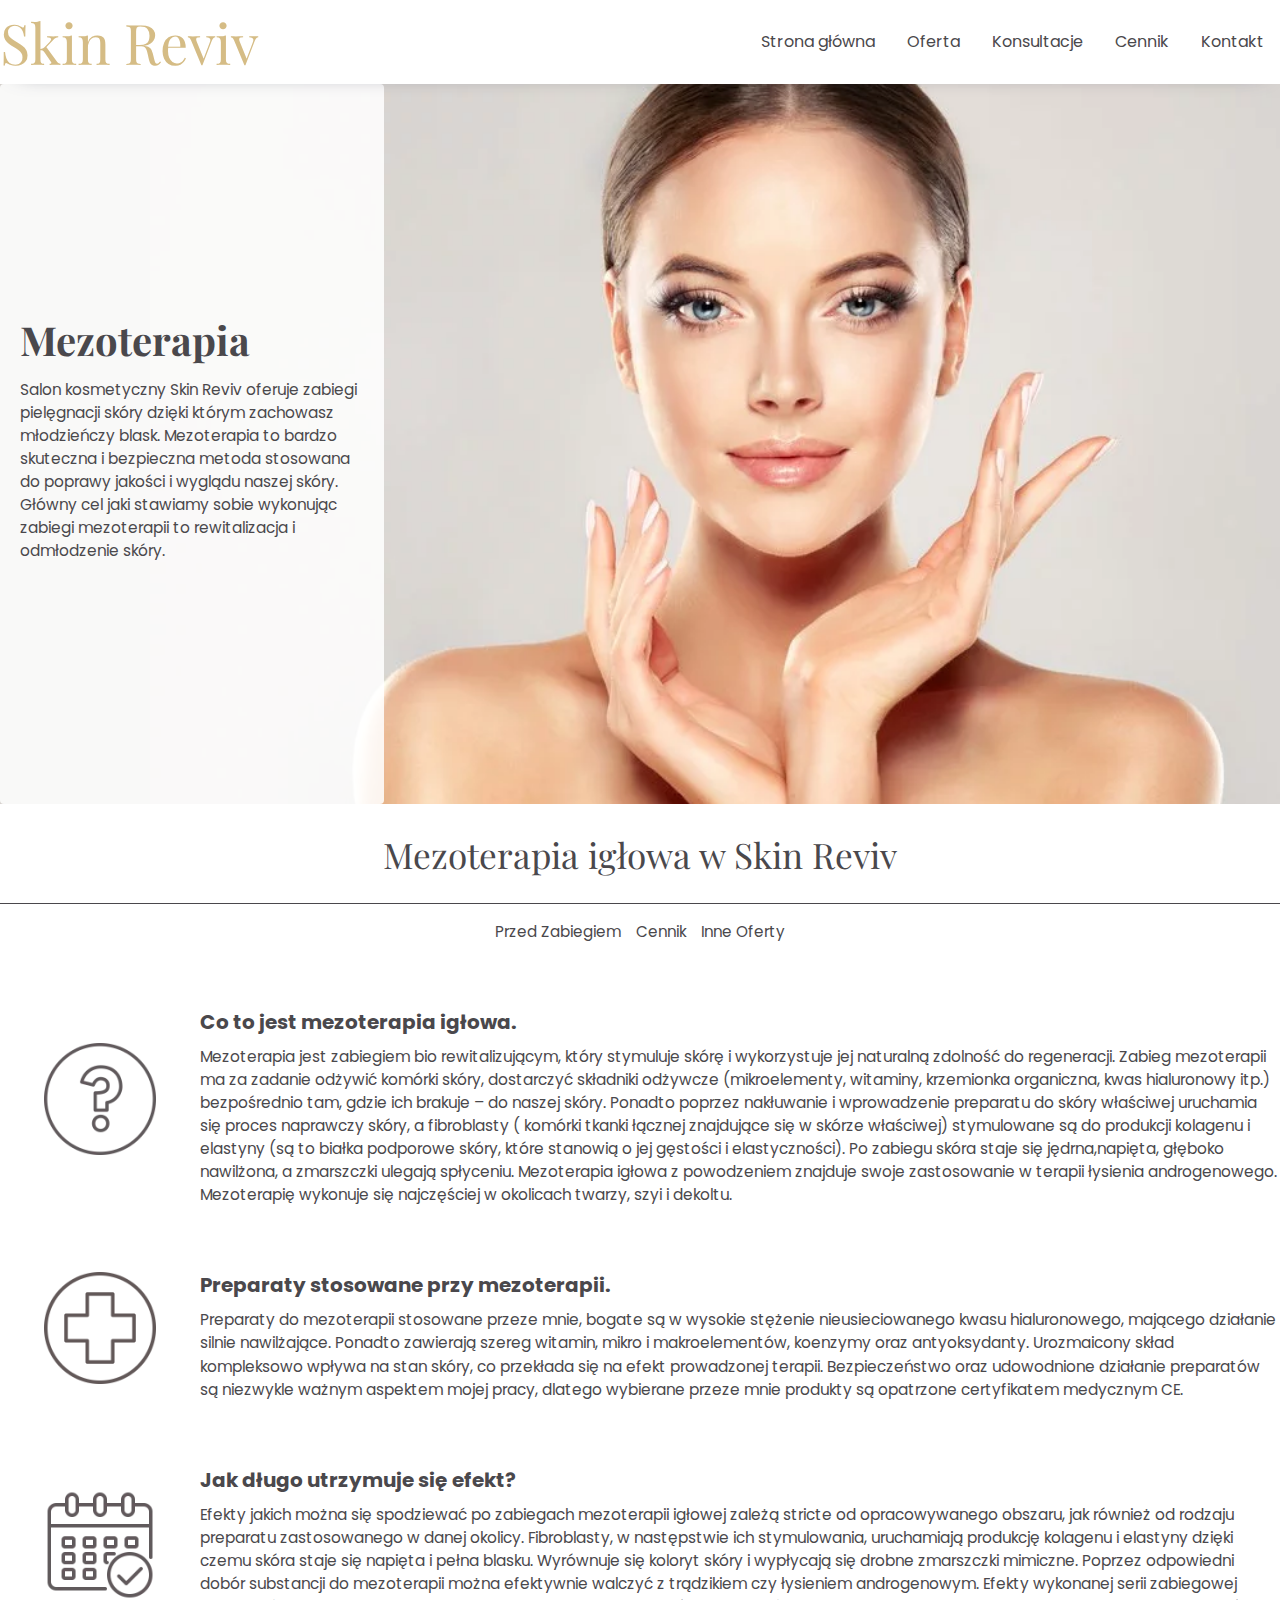
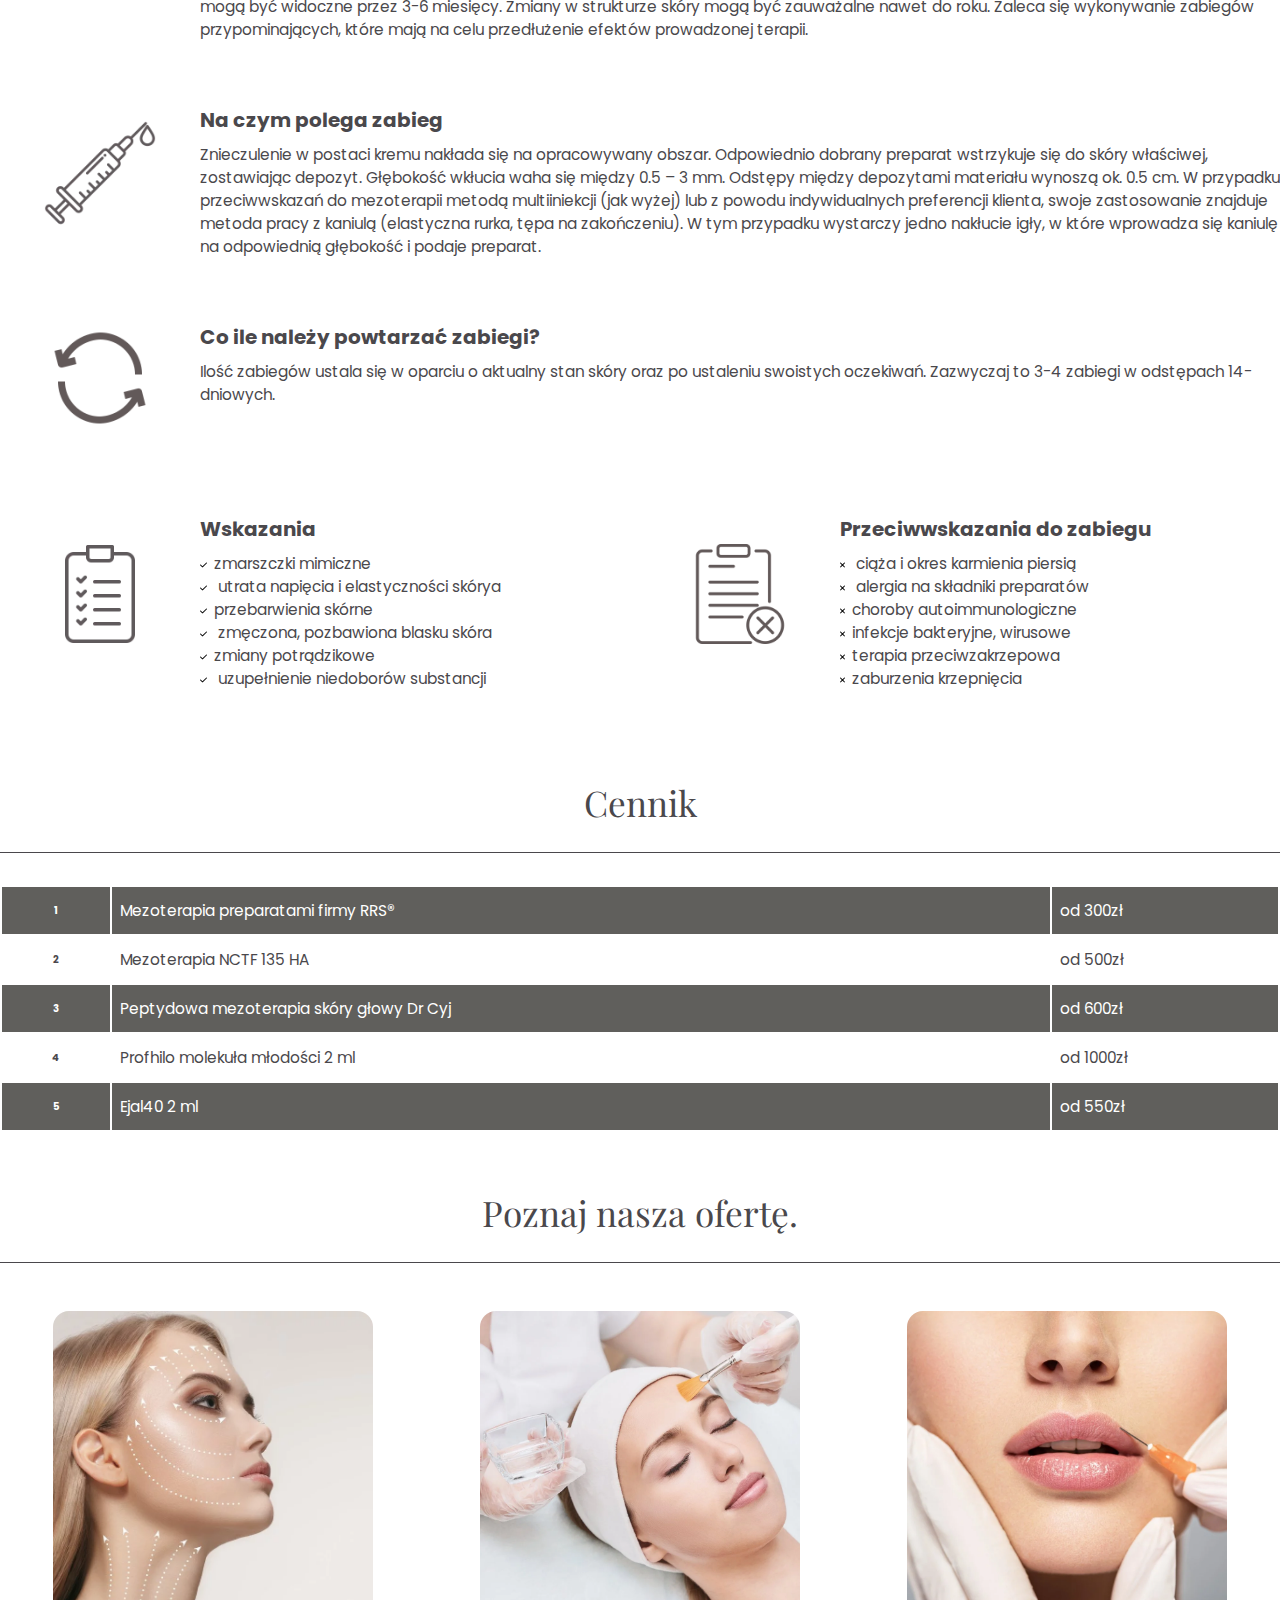
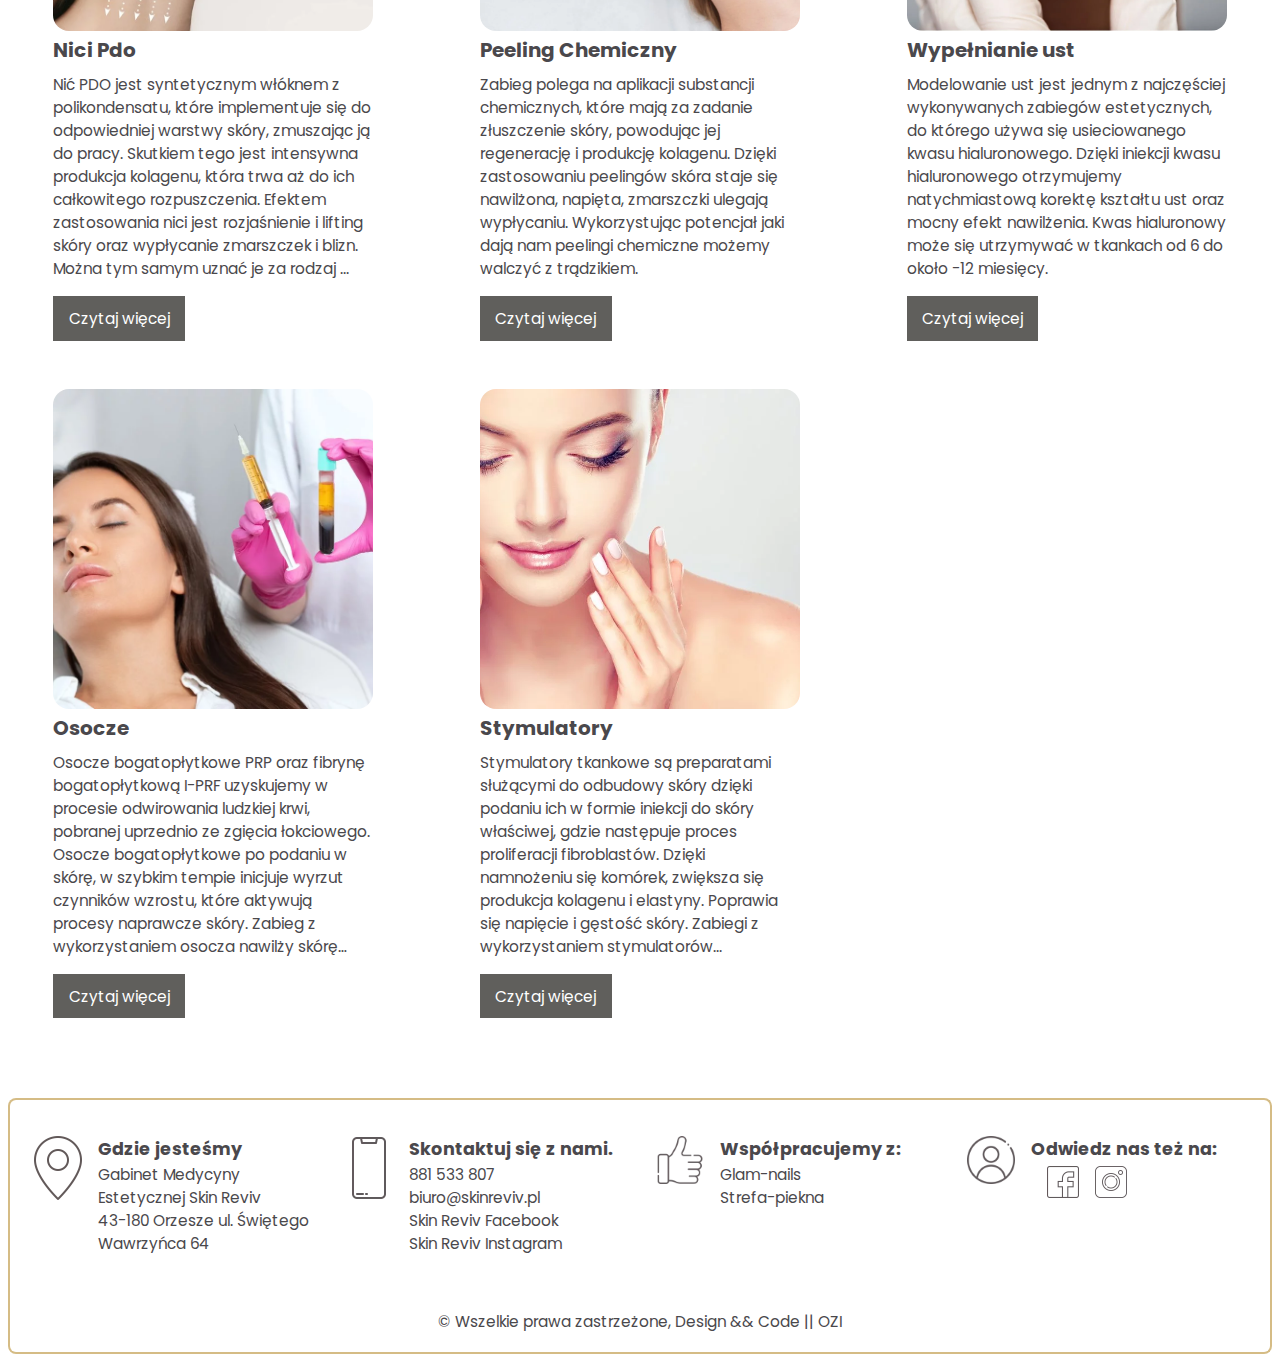
<file: sites/mezoterapia.html>
<!DOCTYPE html>
<html lang="pl">
  <head>
    <meta charset="UTF-8" />
    <meta http-equiv="X-UA-Compatible" content="IE=edge" />
    <meta
      name="keywords"
      content="
      mezoterapia śląsk,
      mezoterapia orzesze,
      mezoterapia katowice,
      mezoterapia mikołów,
      mezoterapia igłowa,
      mezoterapia igłowa katowice,
      mezoterapia igłowa mikołów,
      mezoterapia igłowa Orzesze,
      mezoterapia skóry głowy,
      mezoterapia mikroigłowa,
      mezoterapia igłowa twarzy ,
      mezoterapia igłowa efekty,
      mezoterapia igłowa cena,
      mezoterapia mikroigłowa,      
      mezoterapia ejal 40,
      mezoterapia electri,
      mezoterapia cytocare, 
      mezoterapia i kwasy,
      zabiegi kosmetyczne na twarz odmładzające,
      zabiegi odmładzające na twarz,
      salon kosmetyczny,
      kosmetycze wypełniacze,
      zabiegi rozjaśniające twarz,
      klinika estetyczna,
      kosmetyka twarzy,
      zabiegi oczyszczające twarz,
      kosmetyka estetyczna,
      kosmetolog"
    />
    <meta
      name="description"
      content="Salon kosmetyczny | Zabiegi pielęgnacji skóry | Zachowaj młodzieńczy blask "
    />
    <meta name="robots" content="index, follow" />
    <meta name="viewport" content="width=device-width, initial-scale=1.0" />
    <meta property="og:locale" content="pl_PL" />
    <meta property=”og:url”
    content=”https://skiner-olafziorko.vercel.app/sites/mezoterapia.html” />
    <meta property="og:type" content="website" />
    <meta
      property="og:title"
      content="Salon kosmetyczny | Zabiegi pielęgnacji skóry | Zachowaj młodzieńczy | Mezoterapia | Mezoterapia igłowa"
    />
    <meta
      property="og:description"
      content="Salon kosmetyczny | Zabiegi pielęgnacji skóry | Zachowaj młodzieńczy "
    />

    <!-- poprawic tekst na własny-->

    <link rel="stylesheet" href="../style.css" />
    <link rel="preconnect" href="https://fonts.googleapis.com" />
    <link rel="preconnect" href="https://fonts.gstatic.com" crossorigin />
    <link
      href="https://fonts.googleapis.com/css2?family=Playfair+Display:wght@400;700&family=Poppins:wght@400;600&display=swap"
      rel="stylesheet"
    />
    <title>
      Salon kosmetyczny | Zabiegi pielęgnacji skóry | Zachowaj młodzieńczy blask
    </title>
  </head>
  <body>
    <!--BURGER MENU WRAPPER-->

    <div class="drop__down--menu">
      <div class="colse__btn--wrapper">
        <img
          class="close__btn"
          src="../images/cancel.png"
          alt="ikona zamykanie menu"
        />
        <!--<a href="https://www.flaticon.com/free-icons/close" title="close icons">Close icons created by Good Ware - Flaticon</a>-->
      </div>
      <nav class="drop__navigation">
        <ul class="drop__navigation__list">
          <li class="drop__list--items"><a href="#">Strona&nbsp;główna</a></li>
          <li class="drop__list--items"><a href="#">Oferta</a></li>
          <li class="drop__list--items"><a href="#">Konsultacje</a></li>
          <li class="drop__list--items"><a href="#">Cennik</a></li>
          <li class="drop__list--items"><a href="#">Kontakt</a></li>
        </ul>
      </nav>
    </div>
    <!--MAIN NAVIGATION-->
    <nav class="main__navigation">
      <h2><a class="company--name" href="../index.html">Skin Reviv</a></h2>
      <ul class="navigation__list">
        <li class="list--items"><a href="#">Strona&nbsp;główna</a></li>
        <li class="list--items"><a href="#">Oferta</a></li>
        <li class="list--items"><a href="#">Konsultacje</a></li>
        <li class="list--items"><a href="#">Cennik</a></li>
        <li class="list--items"><a href="#">Kontakt</a></li>
      </ul>
      <img
        class="burger__menu"
        src="../images/hamburger.png"
        alt="ikona rozwijanego menu"
      />
      <!--<a href="https://www.flaticon.com/free-icons/menu" title="menu icons">Menu icons created by firzuals - Flaticon</a>-->
    </nav>
    <!--MAIN PAGE-->
    <div class="page__wrapper">
      <!--PAGE HEADER-->
      <header class="page__header">
        <div class="header__section--one"></div>
        <div class="header__section--two">
          <h2 class="company--offer">Mezoterapia</h2>
          <p class="offer--description">
            Salon kosmetyczny Skin Reviv oferuje zabiegi pielęgnacji skóry
            dzięki którym zachowasz młodzieńczy blask. Mezoterapia to bardzo
            skuteczna i bezpieczna metoda stosowana do poprawy jakości i wyglądu
            naszej skóry. Główny cel jaki stawiamy sobie wykonując zabiegi
            mezoterapii to rewitalizacja i odmłodzenie skóry.
          </p>
        </div>
      </header>
      <!--MAIN CONTENT-->
      <main class="main__content">
        <h1 class="content--title">Mezoterapia igłowa w Skin&nbsp;Reviv</h1>

        <nav class="content__subnav">
          <ul class="subnav__list">
            <li class="subnav__list--items">
              <a href="#wskazania">Przed zabiegiem</a>
            </li>
            <li class="subnav__list--items"><a href="#cennik">Cennik</a></li>
            <li class="subnav__list--items">
              <a href="#oferta">inne oferty</a>
            </li>
          </ul>
        </nav>
        <section class="grid--about">
          <div class="card">
            <div class="card__header">
              <img
                src="../images/ask-round-button.webp"
                class="card--image"
                alt="Ikona znaku zapytania, zapytanie o zabieg mezoterapii"
              />
              <!--<div> Icons made by <a href="https://www.freepik.com" title="Freepik"> Freepik </a> from <a href="https://www.flaticon.com/" title="Flaticon">www.flaticon.com'</a></div>-->
            </div>
            <article class="card__body">
              <h3 class="card--title">Co to jest mezoterapia igłowa.</h3>
              <p class="card--description">
                Mezoterapia jest zabiegiem bio rewitalizującym, który stymuluje
                skórę i wykorzystuje jej naturalną zdolność do regeneracji.
                Zabieg mezoterapii ma za zadanie odżywić komórki skóry,
                dostarczyć składniki odżywcze (mikroelementy, witaminy,
                krzemionka organiczna, kwas hialuronowy itp.) bezpośrednio tam,
                gdzie ich brakuje – do naszej skóry. Ponadto poprzez nakłuwanie
                i wprowadzenie preparatu do skóry właściwej uruchamia się proces
                naprawczy skóry, a fibroblasty ( komórki tkanki łącznej
                znajdujące się w skórze właściwej) stymulowane są do produkcji
                kolagenu i elastyny (są to białka podporowe skóry, które
                stanowią o jej gęstości i elastyczności). Po zabiegu skóra staje
                się jędrna,napięta, głęboko nawilżona, a zmarszczki ulegają
                spłyceniu. Mezoterapia igłowa z powodzeniem znajduje swoje
                zastosowanie w terapii łysienia androgenowego. Mezoterapię
                wykonuje się najczęściej w okolicach twarzy, szyi i dekoltu.
              </p>
            </article>
          </div>
          <div class="card">
            <div class="card__header">
              <img
                src="../images/pharmacy.png"
                class="card--image"
                alt="zdjęcie strzykawki podczas wykonywania zabiegu mezoterapii igłowej skóry głowy"
              />
              <!--<a href="https://www.flaticon.com/free-icons/pharmacy" title="pharmacy icons">Pharmacy icons created by rukanicon - Flaticon</a>-->
            </div>
            <article class="card__body">
              <h3 class="card--title">Preparaty stosowane przy mezoterapii.</h3>
              <p class="card--description">
                Preparaty do mezoterapii stosowane przeze mnie, bogate są w
                wysokie stężenie nieusieciowanego kwasu hialuronowego, mającego
                działanie silnie nawilżające. Ponadto zawierają szereg witamin,
                mikro i makroelementów, koenzymy oraz antyoksydanty. Urozmaicony
                skład kompleksowo wpływa na stan skóry, co przekłada się na
                efekt prowadzonej terapii. Bezpieczeństwo oraz udowodnione
                działanie preparatów są niezwykle ważnym aspektem mojej pracy,
                dlatego wybierane przeze mnie produkty są opatrzone certyfikatem
                medycznym CE.
              </p>
            </article>
          </div>

          <div class="card">
            <div class="card__header">
              <img
                src="../images/calendar.webp"
                class="card--image"
                alt="zdjęcie kalendarza do pytania , jak długo utrzymuje się efekt zabiegu mezoterapii igłowej "
              />
              <!--<a href="https://www.flaticon.com/free-icons/calendar" title="calendar icons">Calendar icons created by srip - Flaticon</a>-->
            </div>
            <article class="card__body">
              <h3 class="card--title">Jak długo utrzymuje się efekt?</h3>
              <p class="card--description">
                Efekty jakich można się spodziewać po zabiegach mezoterapii
                igłowej zależą stricte od opracowywanego obszaru, jak również od
                rodzaju preparatu zastosowanego w danej okolicy. Fibroblasty, w
                następstwie ich stymulowania, uruchamiają produkcję kolagenu i
                elastyny dzięki czemu skóra staje się napięta i pełna blasku.
                Wyrównuje się koloryt skóry i wypłycają się drobne zmarszczki
                mimiczne. Poprzez odpowiedni dobór substancji do mezoterapii
                można efektywnie walczyć z trądzikiem czy łysieniem
                androgenowym. Efekty wykonanej serii zabiegowej mogą być
                widoczne przez 3-6 miesięcy. Zmiany w strukturze skóry mogą być
                zauważalne nawet do roku. Zaleca się wykonywanie zabiegów
                przypominających, które mają na celu przedłużenie efektów
                prowadzonej terapii.
              </p>
            </article>
          </div>
          <div class="card">
            <div class="card__header">
              <img
                src="../images/injection.webp"
                class="card--image"
                alt="zdjęcie kalendarza do pytania , jak długo utrzymuje się efekt zabiegu mezoterapii igłowej "
              />
              <!--<a href="https://www.flaticon.com/free-icons/injection" title="injection icons">Injection icons created by Icongeek26 - Flaticon</a> 
            >-->
            </div>
            <article class="card__body">
              <h3 class="card--title">Na czym polega zabieg</h3>
              <p class="card--description">
                Znieczulenie w postaci kremu nakłada się na opracowywany obszar.
                Odpowiednio dobrany preparat wstrzykuje się do skóry właściwej,
                zostawiając depozyt. Głębokość wkłucia waha się między 0.5 – 3
                mm. Odstępy między depozytami materiału wynoszą ok. 0.5 cm. W
                przypadku przeciwwskazań do mezoterapii metodą multiiniekcji
                (jak wyżej) lub z powodu indywidualnych preferencji klienta,
                swoje zastosowanie znajduje metoda pracy z kaniulą (elastyczna
                rurka, tępa na zakończeniu). W tym przypadku wystarczy jedno
                nakłucie igły, w które wprowadza się kaniulę na odpowiednią
                głębokość i podaje preparat.
              </p>
            </article>
          </div>
          <div class="card">
            <div class="card__header">
              <img
                src="../images/repeating.webp"
                class="card--image"
                alt="Co ile należy powtarzać zabiegi odmładzające"
                aria-hidden="true"
              />
              <!--<a href="https://www.flaticon.com/free-icons/repeat" title="repeat icons">Repeat icons created by Stockes Design - Flaticon</a>-->
            </div>
            <article class="card__body">
              <h3 class="card--title">Co ile należy powtarzać zabiegi?</h3>
              <p class="card--description">
                Ilość zabiegów ustala się w oparciu o aktualny stan skóry oraz
                po ustaleniu swoistych oczekiwań. Zazwyczaj to 3-4 zabiegi w
                odstępach 14-dniowych.
              </p>
            </article>
          </div>
        </section>

        <section class="grid--info" id="wskazania">
          <div class="card">
            <div class="card__header">
              <img
                src="../images/clipboard.webp"
                class="card--image"
                alt="ikona teczki do zapytania o wskazania do zabiegu mezoterapii igłowej skóry głowy"
              />
              <!--
            <a href="https://www.flaticon.com/free-icons/delete" title="delete icons">Delete icons created by Freepik - Flaticon</a>-->
            </div>
            <article class="card__body">
              <h3 class="card--title center">Wskazania</h3>

              <ul class="card__list">
                <li class="card__list--items">zmarszczki mimiczne</li>

                <li class="card__list--items">
                  utrata napięcia i elastyczności skórya
                </li>
                <li class="card__list--items">przebarwienia skórne</li>
                <li class="card__list--items">
                  zmęczona, pozbawiona blasku skóra
                </li>
                <li class="card__list--items">zmiany potrądzikowe</li>
                <li class="card__list--items">
                  uzupełnienie niedoborów substancji
                </li>
              </ul>
            </article>
          </div>

          <div class="card">
            <div class="card__header">
              <img
                src="../images/clipboardX.webp"
                class="card--image clipX"
                alt="ikona teczki do zapytania o przeciwwskazania do zabiegu mezoterapii igłowej skóry głowy"
              />
              <!-- <a href="https://www.flaticon.com/free-icons/delete" title="delete icons">Delete icons created by Freepik - Flaticon</a
              >-->
            </div>
            <article class="card__body">
              <h3 class="card--title center">Przeciwwskazania do zabiegu</h3>

              <ul class="card__list cross">
                <li class="card__list--items">
                  ciąża i okres karmienia piersią
                </li>
                <li class="card__list--items">
                  alergia na składniki preparatów
                </li>
                <li class="card__list--items">choroby autoimmunologiczne</li>
                <li class="card__list--items">infekcje bakteryjne, wirusowe</li>
                <li class="card__list--items">terapia przeciwzakrzepowa</li>
                <li class="card__list--items">zaburzenia krzepnięcia</li>
              </ul>
            </article>
          </div>
        </section>
        <!--PRICE SECTION-->
        <section class="price__section">
          <h3 class="content--title" id="cennik">Cennik</h3>
          <div class="price--wrapper">
            <table class="table">
              <tbody>
                <tr>
                  <th>1</th>
                  <td>Mezoterapia preparatami firmy RRS®</td>
                  <td>od 300zł</td>
                </tr>
                <tr>
                  <th>2</th>
                  <td>Mezoterapia NCTF 135 HA</td>
                  <td>od 500zł</td>
                </tr>
                <tr>
                  <th>3</th>
                  <td>Peptydowa mezoterapia skóry głowy Dr Cyj</td>
                  <td>od 600zł</td>
                </tr>
                <tr>
                  <th>4</th>
                  <td>Profhilo molekuła młodości 2 ml</td>
                  <td>od 1000zł</td>
                </tr>
                <tr>
                  <th>5</th>
                  <td>Ejal40 2 ml</td>
                  <td>od 550zł</td>
                </tr>
              </tbody>
            </table>
          </div>
        </section>
      </main>
      <!--MORE OFFER-->
      <section class="more__offer">
        <h3 class="content--title" id="oferta">Poznaj nasza ofertę.</h3>

        <ul class="offer--wrapper">
          <li>
            <!--PDO SECTION-->
            <div class="offer__card">
              <div class="offer__card__header">
                <img
                  src="../images/pdo.webp"
                  class="offer--image"
                  alt="zdjęcie strzykawki podczas wykonywania zabiegu mezoterapii igłowej skóry głowy"
                />
              </div>
              <article class="offer__card__body">
                <h3 class="card--title">Nici Pdo</h3>
                <p class="card--description">
                  Nić PDO jest syntetycznym włóknem z polikondensatu, które
                  implementuje się do odpowiedniej warstwy skóry, zmuszając ją
                  do pracy. Skutkiem tego jest intensywna produkcja kolagenu,
                  która trwa aż do ich całkowitego rozpuszczenia. Efektem
                  zastosowania nici jest rozjaśnienie i lifting skóry oraz
                  wypłycanie zmarszczek i blizn. Można tym samym uznać je za
                  rodzaj ...
                </p>
                <div class="read__more--wrapper">
                  <a href="pdo.html" class="read__more">Czytaj więcej </a>
                </div>
              </article>
            </div>
          </li>
          <!--PEELING  SECTION-->
          <li>
            <div class="offer__card">
              <div class="offer__card__header">
                <img
                  src="../images/peeling.webp"
                  class="offer--image"
                  alt="zdjęcie strzykawki podczas wykonywania zabiegu mezoterapii igłowej skóry głowy"
                />
              </div>

              <article class="offer__card__body">
                <h3 class="card--title">Peeling Chemiczny</h3>
                <p class="card--description">
                  Zabieg polega na aplikacji substancji chemicznych, które mają
                  za zadanie złuszczenie skóry, powodując jej regenerację i
                  produkcję kolagenu. Dzięki zastosowaniu peelingów skóra staje
                  się nawilżona, napięta, zmarszczki ulegają wypłycaniu.
                  Wykorzystując potencjał jaki dają nam peelingi chemiczne
                  możemy walczyć z trądzikiem.
                </p>
                <div class="read__more--wrapper">
                  <a href="peeling.html" class="read__more">Czytaj więcej </a>
                </div>
              </article>
            </div>
          </li>
          <!--LIPS SECTION-->
          <li>
            <div class="offer__card">
              <div class="offer__card__header">
                <img
                  src="../images/usta.webp"
                  class="offer--image"
                  alt="zdjęcie strzykawki podczas wykonywania zabiegu mezoterapii igłowej skóry głowy"
                />
              </div>

              <article class="offer__card__body">
                <h3 class="card--title">Wypełnianie ust</h3>
                <p class="card--description">
                  Modelowanie ust jest jednym z najczęściej wykonywanych
                  zabiegów estetycznych, do którego używa się usieciowanego
                  kwasu hialuronowego. Dzięki iniekcji kwasu hialuronowego
                  otrzymujemy natychmiastową korektę kształtu ust oraz mocny
                  efekt nawilżenia. Kwas hialuronowy może się utrzymywać w
                  tkankach od 6 do około -12 miesięcy.
                </p>
                <div class="read__more--wrapper">
                  <a href="pdo.html" class="read__more">Czytaj więcej </a>
                </div>
              </article>
            </div>
          </li>
          <!--OSOCZE SECTION-->
          <li>
            <div class="offer__card">
              <div class="offer__card__header">
                <img
                  src="../images/osocze.webp"
                  class="offer--image"
                  alt="zdjęcie strzykawki podczas wykonywania zabiegu mezoterapii igłowej skóry głowy"
                />
              </div>
              <article class="offer__card__body">
                <h3 class="card--title">Osocze</h3>
                <p class="card--description">
                  Osocze bogatopłytkowe PRP oraz fibrynę bogatopłytkową I-PRF
                  uzyskujemy w procesie odwirowania ludzkiej krwi, pobranej
                  uprzednio ze zgięcia łokciowego. Osocze bogatopłytkowe po
                  podaniu w skórę, w szybkim tempie inicjuje wyrzut czynników
                  wzrostu, które aktywują procesy naprawcze skóry. Zabieg z
                  wykorzystaniem osocza nawilży skórę…
                </p>
                <div class="read__more--wrapper">
                  <a href="pdo.html" class="read__more">Czytaj więcej </a>
                </div>
              </article>
            </div>
          </li>
          <!--ACIDS SECTION-->
          <li>
            <div class="offer__card">
              <div class="offer__card__header">
                <img
                  src="../images/kwasy.webp"
                  class="offer--image"
                  alt="zdjęcie strzykawki podczas wykonywania zabiegu mezoterapii igłowej skóry głowy"
                />
              </div>
              <article class="offer__card__body">
                <h3 class="card--title">Stymulatory</h3>
                <p class="card--description">
                  Stymulatory tkankowe są preparatami służącymi do odbudowy
                  skóry dzięki podaniu ich w formie iniekcji do skóry właściwej,
                  gdzie następuje proces proliferacji fibroblastów. Dzięki
                  namnożeniu się komórek, zwiększa się produkcja kolagenu i
                  elastyny. Poprawia się napięcie i gęstość skóry. Zabiegi z
                  wykorzystaniem stymulatorów...
                </p>
                <div class="read__more--wrapper">
                  <a href="pdo.html" class="read__more">Czytaj więcej </a>
                </div>
              </article>
            </div>
          </li>
        </ul>
      </section>

      <footer class="page__footer">
        <!--LOCATION SECTION-->

        <div class="footer__card">
          <div class="footer__image--wrapper">
            <img
              src="../images/pin.webp"
              alt="ikona geolokacji salonu kosmetycznego, medycyny estetycznej Skin Reviv w Orzeszu"
              class="footer__card--image"
            />

            <!--<a href="https://www.flaticon.com/free-icons/location" title="location icons">Location icons created by kmg design - Flaticon</a> -->
          </div>
          <div class="footer__card--body">
            <h4 class="footer--title-section">Gdzie jesteśmy</h4>
            <address class="adress--wrapper">
              <p class="footer--sub-title">
                Gabinet Medycyny Estetycznej Skin&nbsp;Reviv
              </p>

              <p class="footer--details">
                43-180 Orzesze ul. Świętego Wawrzyńca 64
              </p>
            </address>
          </div>
        </div>

        <!--CONTACT SECTION-->
        <div class="footer__card">
          <div class="footer__image--wrapper">
            <img
              src="../images/smartphone.webp"
              alt=" zdjęcie telefonu komorkowego do kontaktu z gabinetem medycyny estetycznej Skin Reviv w Orzeszu"
              class="footer__card--image"
            />
          </div>

          <div class="footer__card--body">
            <h4 class="footer--title-section">Skontaktuj się z nami.</h4>
            <ul class="contact--list">
              <li>
                <a href="tel:+48881533807">881 533 807</a>
              </li>
              <li>
                <a href="mailto:biuro@skinreviv.pl">biuro@skinreviv.pl</a>
              </li>
              <li>
                <a href="https://www.facebook.com/SkinReviv"
                  >Skin Reviv Facebook</a
                >
              </li>
              <li>
                <a href="https://www.instagram.com/explore/tags/skinreviv/"
                  >Skin Reviv Instagram</a
                >
              </li>
            </ul>
          </div>
        </div>

        <!--CO WORKERS-->
        <div class="footer__card">
          <div class="footer__image--wrapper">
            <img
              src="../images/thumb-up.webp"
              alt=" zdjęcie, ikona ręki"
              aria-hidden="true"
              class="footer__card--image hands"
            />
            <!-- <a href="https://www.flaticon.com/free-icons/like" title="like icons">Like icons created by Freepik - Flaticon</a>-->
          </div>
          <div class="footer__card--body">
            <h4 class="footer--title-section">Współpracujemy z:</h4>
            <ul>
              <li><a href="https://kosmetyka-orzesze.pl/">Glam-nails</a></li>
              <li>
                <a href="https://kosmetyka-orzesze.pl/strefa-piekna/"
                  >Strefa-piekna</a
                >
              </li>
            </ul>
          </div>
        </div>

        <!--SOCIAL MEDIA-->
        <div class="footer__card">
          <div class="footer__image--wrapper">
            <img
              src="../images/user.webp"
              alt="zdjęcie użytkownika zachęcające do kontaktu poprzez social media facebook, instagram do gabinetu Skin Reviv w Orzeszu"
              class="footer__card--image hands"
            />
            <!-- <a href="https://www.flaticon.com/free-icons/user" title="user icons">User icons created by Freepik - Flaticon</a>-->
          </div>
          <div class="footer__card--body">
            <h4 class="footer--title-section">Odwiedz nas też na:</h4>
            <div class="social__link--wrapper">
              <a href="https://www.facebook.com/SkinReviv"
                ><img
                  src="../images/facebook.webp "
                  class="social--icon"
                  alt="ikona do profilu Skin Reviv w Orzeszu na facebooku"
              /></a>
              <!--   <a href="https://www.flaticon.com/free-icons/facebook" title="facebook icons">Facebook icons created by Smashicons - Flaticon</a>-->
              <a href="https://www.instagram.com/explore/tags/skinreviv/"
                ><img
                  src="../images/instagram-logo.webp"
                  class="social--icon"
                  alt="ikona do profilu Skin Reviv w Orzeszu na instagramie"
              /></a>
              <!-- <a href="https://www.flaticon.com/free-icons/instagram-logo" title="instagram logo icons">Instagram logo icons created by Freepik - Flaticon</a>-->
            </div>
          </div>
        </div>
      </footer>
      <div class="author">
        <p>&copy; Wszelkie prawa zastrzeżone, Design && Code || OZI</p>
      </div>
    </div>
    <script src="../scripts/main.js" defer></script>
  </body>
</html>
</file>
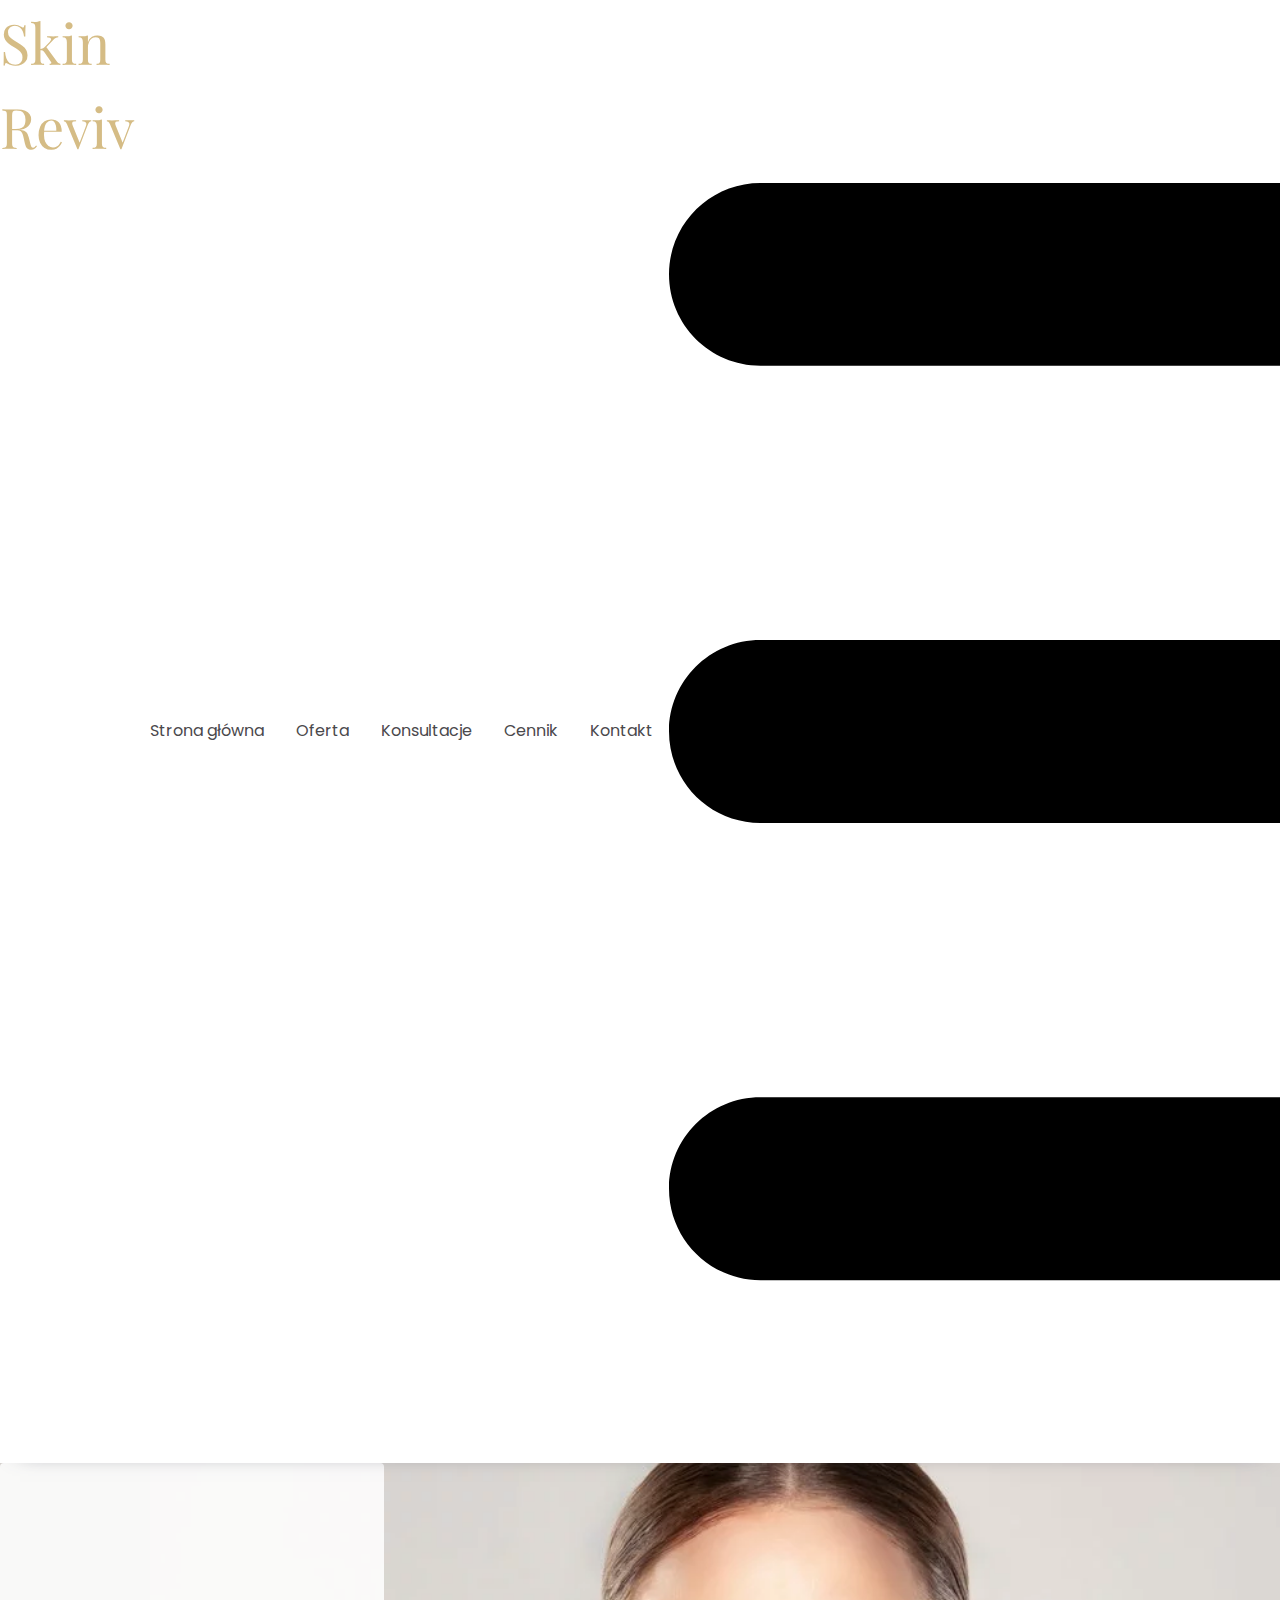
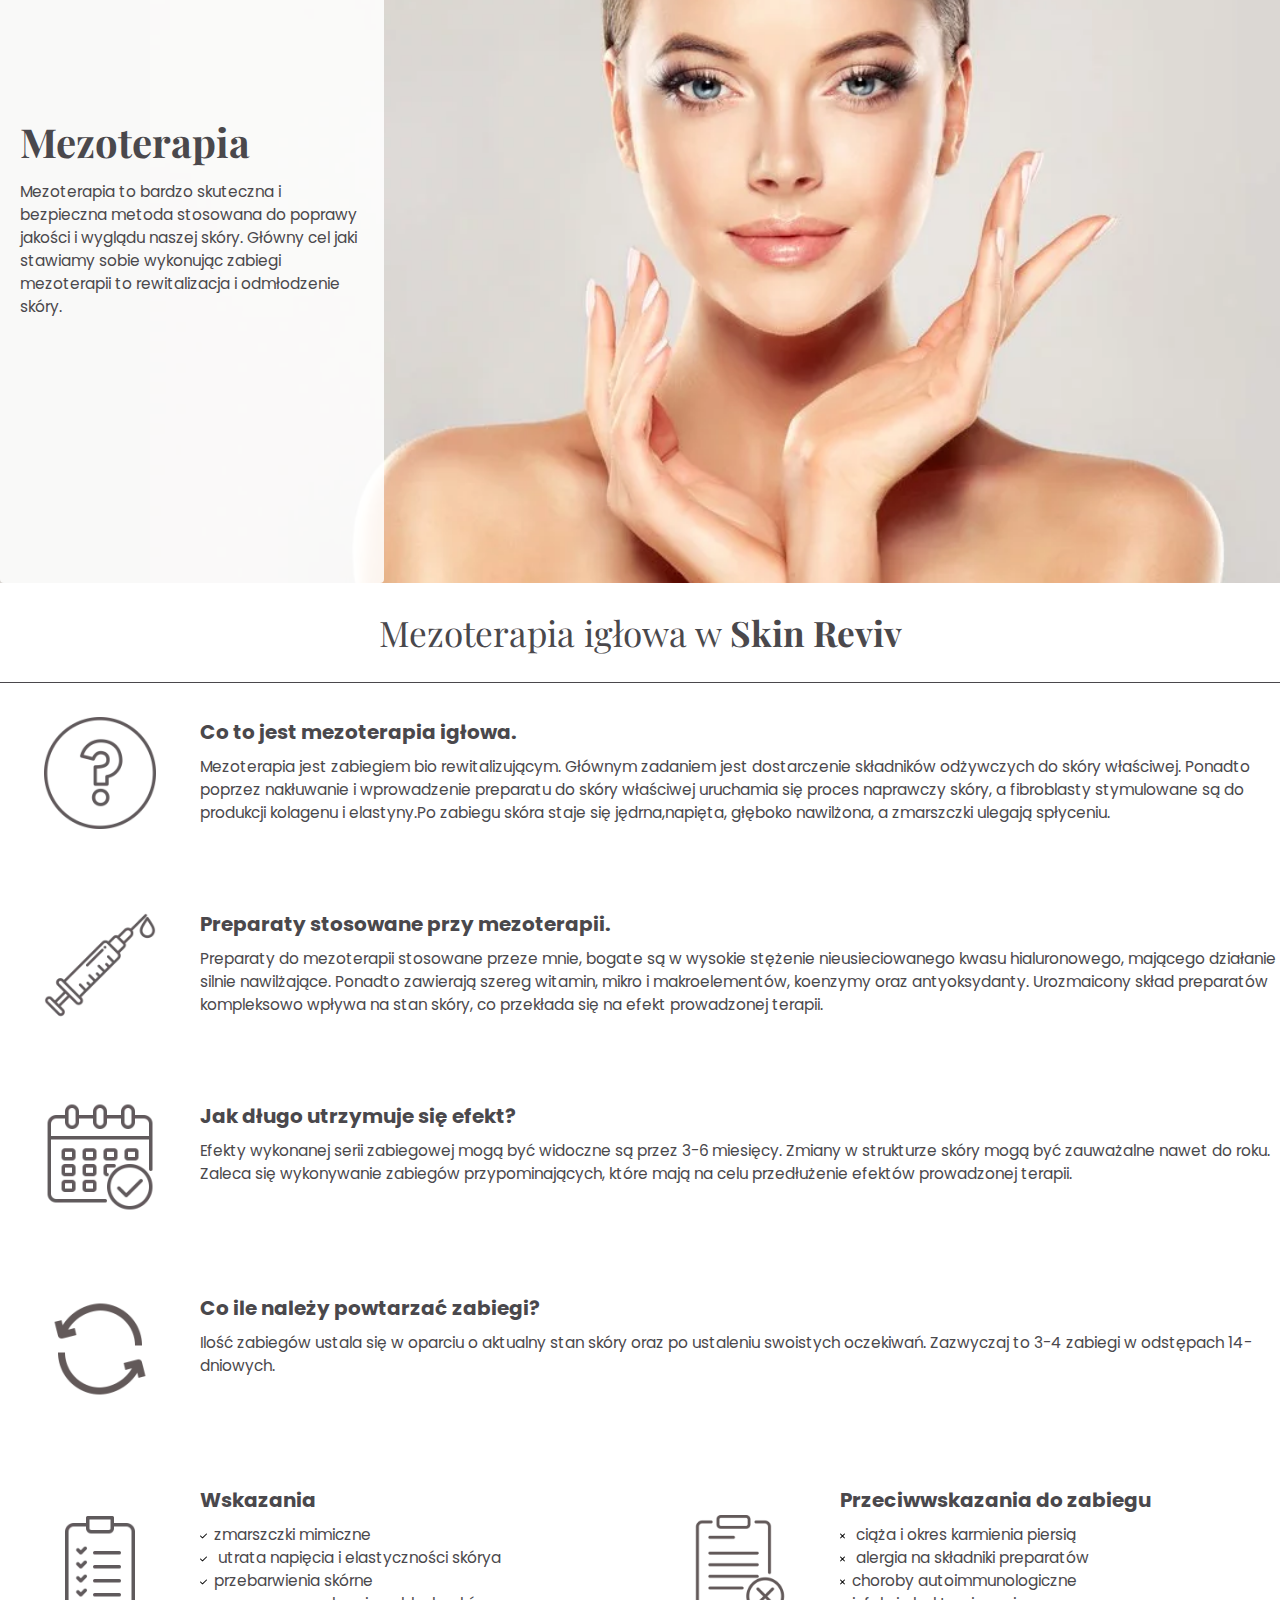
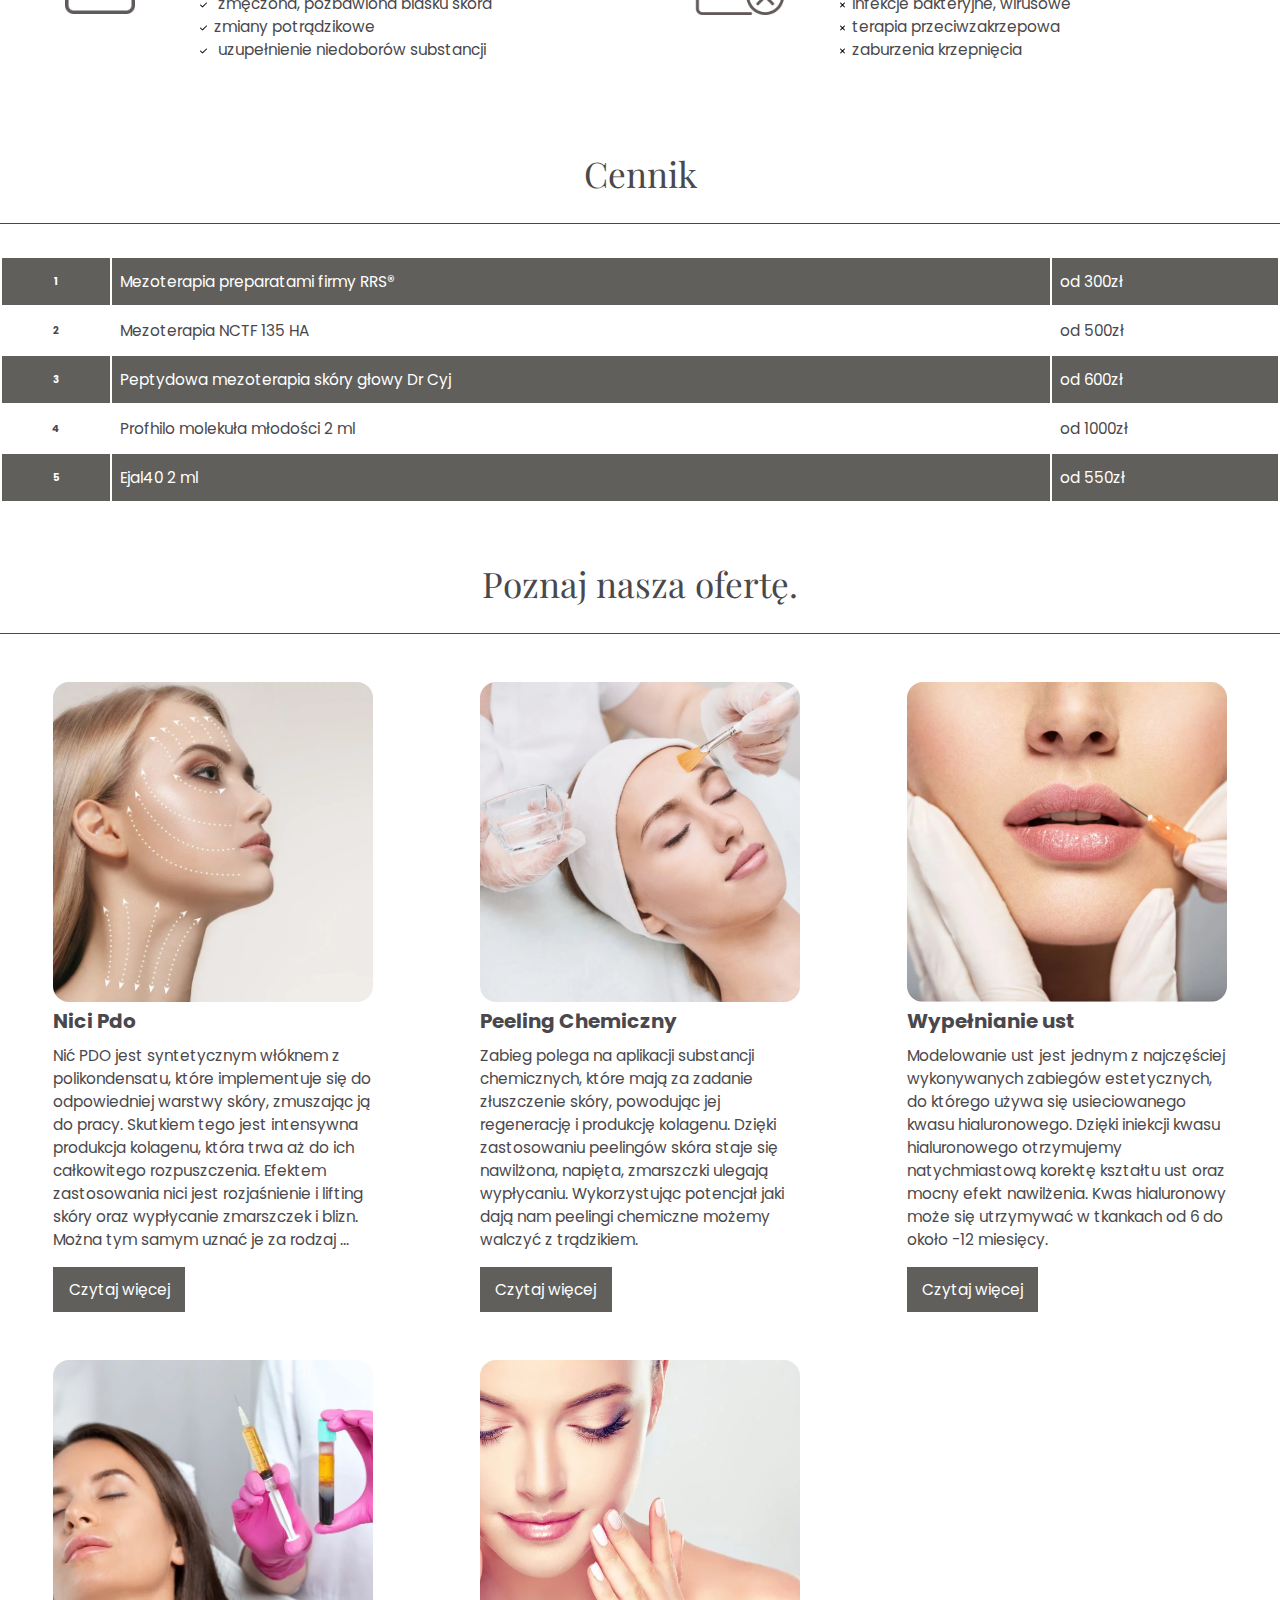
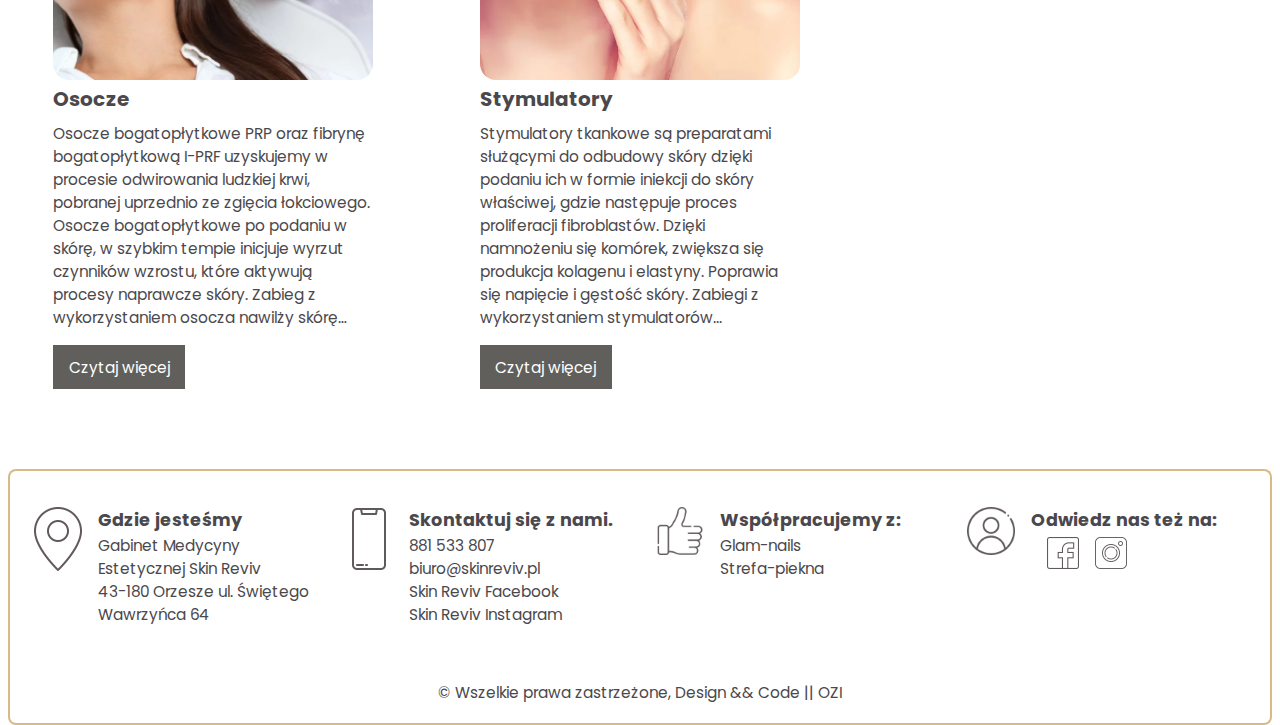
<file: sites/pdo.html>
<!DOCTYPE html>
<html lang="pl">
  <head>
    <meta charset="UTF-8" />
    <meta http-equiv="X-UA-Compatible" content="IE=edge" />
    <meta
      name="keywords"
      content=",mezoterapia śląsk, mezoterapia orzesze,mezoterapia katowice,mezoterapia mikołów,mezoterapia igłowa,mezoterapia skóry głowy,mezoterapia twarzy , mezoterapia igłowa efekty,mezoterapia igłowa cena,mezoterapia mikroigłowa,zabiegi kosmetyczne na twarz odmładzające,zabiegi odmładzające na twarz,mezoterapia ejal 40,mezoterapia electri,mezoterapia cytocare,mezoterapia i kwasy"
    />
    <meta
      name="description"
      content="Mezoterapia igłowa anti aging to metoda leczenia różnych schorzeń skóry. Bezbolesne zabiegi mikroigłowe wykonywane w Klinice Ambroziak w Warszawie."
    />
    <meta name="robots" content="index, follow" />
    <meta name="viewport" content="width=device-width, initial-scale=1.0" />
    <meta property="og:type" content="website" />
    <meta
      property="og:title"
      content="Gabinet Medycyny Estetycznej w Orzeszu Skin Reviv"
    />
    <meta
      property="og:description"
      content="Mezoterapia igłowa anti aging to metoda leczenia różnych schorzeń skóry. Bezbolesne zabiegi mikroigłowe wykonywane w Klinice Ambroziak w Warszawie."
    />
    <!-- poprawic tekst na własny-->
    <meta property=”og:url”
    content=”https://skiner-olafziorko.vercel.app/sites/mezoterapia.html” />
    <link rel="stylesheet" href="../style.css" />
    <link rel="preconnect" href="https://fonts.googleapis.com" />
    <link rel="preconnect" href="https://fonts.gstatic.com" crossorigin />
    <link
      href="https://fonts.googleapis.com/css2?family=Playfair+Display:wght@400;700&family=Poppins:wght@400;600&display=swap"
      rel="stylesheet"
    />
    <title>Mezoterapia Śląsk Gabinet Medycyny Estetycznej</title>
  </head>
  <body>
    <nav class="main__navigation">
      <h2><a class="company--name" href="../index.html">Skin Reviv</a></h2>
      <ul class="navigation__list">
        <li class="list--items"><a href="#">Strona&nbsp;główna</a></li>
        <li class="list--items"><a href="#">Oferta</a></li>
        <li class="list--items"><a href="#">Konsultacje</a></li>
        <li class="list--items"><a href="#">Cennik</a></li>
        <li class="list--items"><a href="#">Kontakt</a></li>
      </ul>
      <img
        class="burger-menu"
        src="../images/bars-solid.svg"
        alt="ikona rozwijanego menu"
      />
    </nav>
    <div class="page__wrapper">
      <header class="page__header">
        <div class="header__section--one"></div>
        <div class="header__section--two">
          <h1 class="company--offer">Mezoterapia</h1>
          <p class="offer--description">
            Mezoterapia to bardzo skuteczna i bezpieczna metoda stosowana do
            poprawy jakości i wyglądu naszej skóry. Główny cel jaki stawiamy
            sobie wykonując zabiegi mezoterapii to rewitalizacja i odmłodzenie
            skóry.
          </p>
        </div>
      </header>
      <!--MAIN CONTENT-->
      <main class="main__content">
        <h2 class="content--title">
          Mezoterapia igłowa w <span class="company--name">Skin Reviv</span>
        </h2>
        <section class="grid--about">
          <div class="card">
            <div class="card__header">
              <img
                src="../images/ask-round-button.webp"
                class="card--image"
                alt="Ikona znaku zapytania, zapytanie o zabieg mezoterapii"
              />
              <!--<div> Icons made by <a href="https://www.freepik.com" title="Freepik"> Freepik </a> from <a href="https://www.flaticon.com/" title="Flaticon">www.flaticon.com'</a></div>-->
            </div>
            <div class="card__body">
              <h3 class="card--title">Co to jest mezoterapia igłowa.</h3>
              <p class="card--description">
                Mezoterapia jest zabiegiem bio rewitalizującym. Głównym zadaniem
                jest dostarczenie składników odżywczych do skóry właściwej.
                Ponadto poprzez nakłuwanie i wprowadzenie preparatu do skóry
                właściwej uruchamia się proces naprawczy skóry, a fibroblasty
                stymulowane są do produkcji kolagenu i elastyny.Po zabiegu skóra
                staje się jędrna,napięta, głęboko nawilżona, a zmarszczki
                ulegają spłyceniu.
              </p>
            </div>
          </div>
          <div class="card">
            <div class="card__header">
              <img
                src="../images/injection.webp"
                class="card--image"
                alt="zdjęcie strzykawki podczas wykonywania zabiegu mezoterapii igłowej skóry głowy"
              />
              <!--<a href="https://www.flaticon.com/free-icons/injection" title="injection icons">Injection icons created by Icongeek26 - Flaticon</a> #625959
            >-->
            </div>
            <div class="card__body">
              <h3 class="card--title">Preparaty stosowane przy mezoterapii.</h3>
              <p class="card--description">
                Preparaty do mezoterapii stosowane przeze mnie, bogate są w
                wysokie stężenie nieusieciowanego kwasu hialuronowego, mającego
                działanie silnie nawilżające. Ponadto zawierają szereg witamin,
                mikro i makroelementów, koenzymy oraz antyoksydanty. Urozmaicony
                skład preparatów kompleksowo wpływa na stan skóry, co przekłada
                się na efekt prowadzonej terapii.
              </p>
            </div>
          </div>

          <div class="card">
            <div class="card__header">
              <img
                src="../images/calendar.webp"
                class="card--image"
                alt="zdjęcie kalendarza do pytania , jak długo utrzymuje się efekt zabiegu mezoterapii igłowej "
              />
              <!--<a href="https://www.flaticon.com/free-icons/calendar" title="calendar icons">Calendar icons created by srip - Flaticon</a>-->
            </div>
            <div class="card__body">
              <h3 class="card--title">Jak długo utrzymuje się efekt?</h3>
              <p class="card--description">
                Efekty wykonanej serii zabiegowej mogą być widoczne są przez 3-6
                miesięcy. Zmiany w strukturze skóry mogą być zauważalne nawet do
                roku. Zaleca się wykonywanie zabiegów przypominających, które
                mają na celu przedłużenie efektów prowadzonej terapii.
              </p>
            </div>
          </div>
          <div class="card">
            <div class="card__header">
              <img
                src="../images/repeating.webp"
                class="card--image"
                alt="Co ile należy powtarzać zabiegi odmładzające"
                aria-hidden="true"
              />
              <!--<a href="https://www.flaticon.com/free-icons/repeat" title="repeat icons">Repeat icons created by Stockes Design - Flaticon</a>-->
            </div>
            <div class="card__body">
              <h3 class="card--title">Co ile należy powtarzać zabiegi?</h3>
              <p class="card--description">
                Ilość zabiegów ustala się w oparciu o aktualny stan skóry oraz
                po ustaleniu swoistych oczekiwań. Zazwyczaj to 3-4 zabiegi w
                odstępach 14-dniowych.
              </p>
            </div>
          </div>
        </section>
        <section class="grid--info">
          <div class="card">
            <div class="card__header">
              <img
                src="../images/clipboard.webp"
                class="card--image"
                alt="ikona teczki do zapytania o wskazania do zabiegu mezoterapii igłowej skóry głowy"
              />
              <!--
            <a href="https://www.flaticon.com/free-icons/delete" title="delete icons">Delete icons created by Freepik - Flaticon</a>-->
            </div>
            <div class="card__body">
              <h3 class="card--title center">Wskazania</h3>

              <ul class="card__list">
                <li class="card__list--items">zmarszczki mimiczne</li>

                <li class="card__list--items">
                  utrata napięcia i elastyczności skórya
                </li>
                <li class="card__list--items">przebarwienia skórne</li>
                <li class="card__list--items">
                  zmęczona, pozbawiona blasku skóra
                </li>
                <li class="card__list--items">zmiany potrądzikowe</li>
                <li class="card__list--items">
                  uzupełnienie niedoborów substancji
                </li>
              </ul>
            </div>
          </div>
          <div class="card">
            <div class="card__header">
              <img
                src="../images/clipboardX.webp"
                class="card--image clipX"
                alt="ikona teczki do zapytania o przeciwwskazania do zabiegu mezoterapii igłowej skóry głowy"
              />
              <!-- <a href="https://www.flaticon.com/free-icons/delete" title="delete icons">Delete icons created by Freepik - Flaticon</a
              >-->
            </div>
            <div class="card__body">
              <h3 class="card--title center">Przeciwwskazania do zabiegu</h3>

              <ul class="card__list cross">
                <li class="card__list--items">
                  ciąża i okres karmienia piersią
                </li>
                <li class="card__list--items">
                  alergia na składniki preparatów
                </li>
                <li class="card__list--items">choroby autoimmunologiczne</li>
                <li class="card__list--items">infekcje bakteryjne, wirusowe</li>
                <li class="card__list--items">terapia przeciwzakrzepowa</li>
                <li class="card__list--items">zaburzenia krzepnięcia</li>
              </ul>
            </div>
          </div>
        </section>
        <section class="price__section">
          <h3 class="content--title">Cennik</h3>
          <div class="price--wrapper">
            <table class="table">
              <tbody>
                <tr>
                  <th>1</th>
                  <td>Mezoterapia preparatami firmy RRS®</td>
                  <td>od 300zł</td>
                </tr>
                <tr>
                  <th>2</th>
                  <td>Mezoterapia NCTF 135 HA</td>
                  <td>od 500zł</td>
                </tr>
                <tr>
                  <th>3</th>
                  <td>Peptydowa mezoterapia skóry głowy Dr Cyj</td>
                  <td>od 600zł</td>
                </tr>
                <tr>
                  <th>4</th>
                  <td>Profhilo molekuła młodości 2 ml</td>
                  <td>od 1000zł</td>
                </tr>
                <tr>
                  <th>5</th>
                  <td>Ejal40 2 ml</td>
                  <td>od 550zł</td>
                </tr>
              </tbody>
            </table>
          </div>
        </section>
      </main>
      <!--MORE OFFER-->
      <section class="more__offer">
        <h3 class="content--title">Poznaj nasza ofertę.</h3>

        <ul class="offer--wrapper">
          <li>
            <!--PDO SECTION-->
            <div class="offer__card">
              <div class="offer__card__header">
                <img
                  src="../images/pdo.webp"
                  class="offer--image"
                  alt="zdjęcie strzykawki podczas wykonywania zabiegu mezoterapii igłowej skóry głowy"
                />
              </div>
              <div class="offer__card__body">
                <h3 class="card--title">Nici Pdo</h3>
                <p class="card--description">
                  Nić PDO jest syntetycznym włóknem z polikondensatu, które
                  implementuje się do odpowiedniej warstwy skóry, zmuszając ją
                  do pracy. Skutkiem tego jest intensywna produkcja kolagenu,
                  która trwa aż do ich całkowitego rozpuszczenia. Efektem
                  zastosowania nici jest rozjaśnienie i lifting skóry oraz
                  wypłycanie zmarszczek i blizn. Można tym samym uznać je za
                  rodzaj ...
                </p>
                <div class="read__more--wrapper">
                  <a href="pdo.html" class="read__more">Czytaj więcej </a>
                </div>
              </div>
            </div>
          </li>
          <!--PEELING  SECTION-->
          <li>
            <div class="offer__card">
              <div class="offer__card__header">
                <img
                  src="../images/peeling.webp"
                  class="offer--image"
                  alt="zdjęcie strzykawki podczas wykonywania zabiegu mezoterapii igłowej skóry głowy"
                />
              </div>

              <div class="offer__card__body">
                <h3 class="card--title">Peeling Chemiczny</h3>
                <p class="card--description">
                  Zabieg polega na aplikacji substancji chemicznych, które mają
                  za zadanie złuszczenie skóry, powodując jej regenerację i
                  produkcję kolagenu. Dzięki zastosowaniu peelingów skóra staje
                  się nawilżona, napięta, zmarszczki ulegają wypłycaniu.
                  Wykorzystując potencjał jaki dają nam peelingi chemiczne
                  możemy walczyć z trądzikiem.
                </p>
                <div class="read__more--wrapper">
                  <a href="pdo.html" class="read__more">Czytaj więcej </a>
                </div>
              </div>
            </div>
          </li>
          <!--LIPS SECTION-->
          <li>
            <div class="offer__card">
              <div class="offer__card__header">
                <img
                  src="../images/usta.webp"
                  class="offer--image"
                  alt="zdjęcie strzykawki podczas wykonywania zabiegu mezoterapii igłowej skóry głowy"
                />
              </div>

              <div class="offer__card__body">
                <h3 class="card--title">Wypełnianie ust</h3>
                <p class="card--description">
                  Modelowanie ust jest jednym z najczęściej wykonywanych
                  zabiegów estetycznych, do którego używa się usieciowanego
                  kwasu hialuronowego. Dzięki iniekcji kwasu hialuronowego
                  otrzymujemy natychmiastową korektę kształtu ust oraz mocny
                  efekt nawilżenia. Kwas hialuronowy może się utrzymywać w
                  tkankach od 6 do około -12 miesięcy.
                </p>
                <div class="read__more--wrapper">
                  <a href="pdo.html" class="read__more">Czytaj więcej </a>
                </div>
              </div>
            </div>
          </li>
          <!--OSOCZE SECTION-->
          <li>
            <div class="offer__card">
              <div class="offer__card__header">
                <img
                  src="../images/osocze.webp"
                  class="offer--image"
                  alt="zdjęcie strzykawki podczas wykonywania zabiegu mezoterapii igłowej skóry głowy"
                />
              </div>
              <div class="offer__card__body">
                <h3 class="card--title">Osocze</h3>
                <p class="card--description">
                  Osocze bogatopłytkowe PRP oraz fibrynę bogatopłytkową I-PRF
                  uzyskujemy w procesie odwirowania ludzkiej krwi, pobranej
                  uprzednio ze zgięcia łokciowego. Osocze bogatopłytkowe po
                  podaniu w skórę, w szybkim tempie inicjuje wyrzut czynników
                  wzrostu, które aktywują procesy naprawcze skóry. Zabieg z
                  wykorzystaniem osocza nawilży skórę…
                </p>
                <div class="read__more--wrapper">
                  <a href="pdo.html" class="read__more">Czytaj więcej </a>
                </div>
              </div>
            </div>
          </li>
          <!--ACIDS SECTION-->
          <li>
            <div class="offer__card">
              <div class="offer__card__header">
                <img
                  src="../images/kwasy.webp"
                  class="offer--image"
                  alt="zdjęcie strzykawki podczas wykonywania zabiegu mezoterapii igłowej skóry głowy"
                />
              </div>
              <div class="offer__card__body">
                <h3 class="card--title">Stymulatory</h3>
                <p class="card--description">
                  Stymulatory tkankowe są preparatami służącymi do odbudowy
                  skóry dzięki podaniu ich w formie iniekcji do skóry właściwej,
                  gdzie następuje proces proliferacji fibroblastów. Dzięki
                  namnożeniu się komórek, zwiększa się produkcja kolagenu i
                  elastyny. Poprawia się napięcie i gęstość skóry. Zabiegi z
                  wykorzystaniem stymulatorów...
                </p>
                <div class="read__more--wrapper">
                  <a href="pdo.html" class="read__more">Czytaj więcej </a>
                </div>
              </div>
            </div>
          </li>
        </ul>
      </section>

      <footer class="page__footer">
        <!--LOCATION SECTION-->

        <div class="footer__card">
          <div class="footer__image--wrapper">
            <img
              src="../images/pin.webp"
              alt="ikona geolokacji salonu kosmetycznego, medycyny estetycznej Skin Reviv w Orzeszu"
              class="footer__card--image"
            />

            <!--<a href="https://www.flaticon.com/free-icons/location" title="location icons">Location icons created by kmg design - Flaticon</a> -->
          </div>
          <div class="footer__card--body">
            <h4 class="footer--title-section">Gdzie jesteśmy</h4>
            <address class="adress--wrapper">
              <p class="footer--sub-title">
                Gabinet Medycyny Estetycznej Skin&nbsp;Reviv
              </p>

              <p class="footer--details">
                43-180 Orzesze ul. Świętego Wawrzyńca 64
              </p>
            </address>
          </div>
        </div>

        <!--CONTACT SECTION-->
        <div class="footer__card">
          <div class="footer__image--wrapper">
            <img
              src="../images/smartphone.webp"
              alt=" zdjęcie telefonu komorkowego do kontaktu z gabinetem medycyny estetycznej Skin Reviv w Orzeszu"
              class="footer__card--image"
            />
          </div>

          <div class="footer__card--body">
            <h4 class="footer--title-section">Skontaktuj się z nami.</h4>
            <ul class="contact--list">
              <li>
                <a href="tel:+48881533807">881 533 807</a>
              </li>
              <li>
                <a href="mailto:biuro@skinreviv.pl">biuro@skinreviv.pl</a>
              </li>
              <li>
                <a href="https://www.facebook.com/SkinReviv"
                  >Skin Reviv Facebook</a
                >
              </li>
              <li>
                <a href="https://www.instagram.com/explore/tags/skinreviv/"
                  >Skin Reviv Instagram</a
                >
              </li>
            </ul>
          </div>
        </div>

        <!--CO WORKERS-->
        <div class="footer__card">
          <div class="footer__image--wrapper">
            <img
              src="../images/thumb-up.webp"
              alt=" zdjęcie, ikona ręki"
              aria-hidden="true"
              class="footer__card--image hands"
            />
            <!-- <a href="https://www.flaticon.com/free-icons/like" title="like icons">Like icons created by Freepik - Flaticon</a>-->
          </div>
          <div class="footer__card--body">
            <h4 class="footer--title-section">Współpracujemy z:</h4>
            <ul>
              <li><a href="https://kosmetyka-orzesze.pl/">Glam-nails</a></li>
              <li>
                <a href="https://kosmetyka-orzesze.pl/strefa-piekna/"
                  >Strefa-piekna</a
                >
              </li>
            </ul>
          </div>
        </div>

        <!--SOCIAL MEDIA-->
        <div class="footer__card">
          <div class="footer__image--wrapper">
            <img
              src="../images/user.webp"
              alt="zdjęcie użytkownika zachęcające do kontaktu poprzez social media facebook, instagram do gabinetu Skin Reviv w Orzeszu"
              class="footer__card--image hands"
            />
            <!-- <a href="https://www.flaticon.com/free-icons/user" title="user icons">User icons created by Freepik - Flaticon</a>-->
          </div>
          <div class="footer__card--body">
            <h4 class="footer--title-section">Odwiedz nas też na:</h4>
            <div class="social__link--wrapper">
              <a href="https://www.facebook.com/SkinReviv"
                ><img
                  src="../images/facebook.webp "
                  class="social--icon"
                  alt="ikona do profilu Skin Reviv w Orzeszu na facebooku"
              /></a>
              <!--   <a href="https://www.flaticon.com/free-icons/facebook" title="facebook icons">Facebook icons created by Smashicons - Flaticon</a>-->
              <a href="https://www.instagram.com/explore/tags/skinreviv/"
                ><img
                  src="../images/instagram-logo.webp"
                  class="social--icon"
                  alt="ikona do profilu Skin Reviv w Orzeszu na instagramie"
              /></a>
              <!-- <a href="https://www.flaticon.com/free-icons/instagram-logo" title="instagram logo icons">Instagram logo icons created by Freepik - Flaticon</a>-->
            </div>
          </div>
        </div>
      </footer>
      <div class="author">
        <p>&copy; Wszelkie prawa zastrzeżone, Design && Code || OZI</p>
      </div>
    </div>
  </body>
</html>
</file>
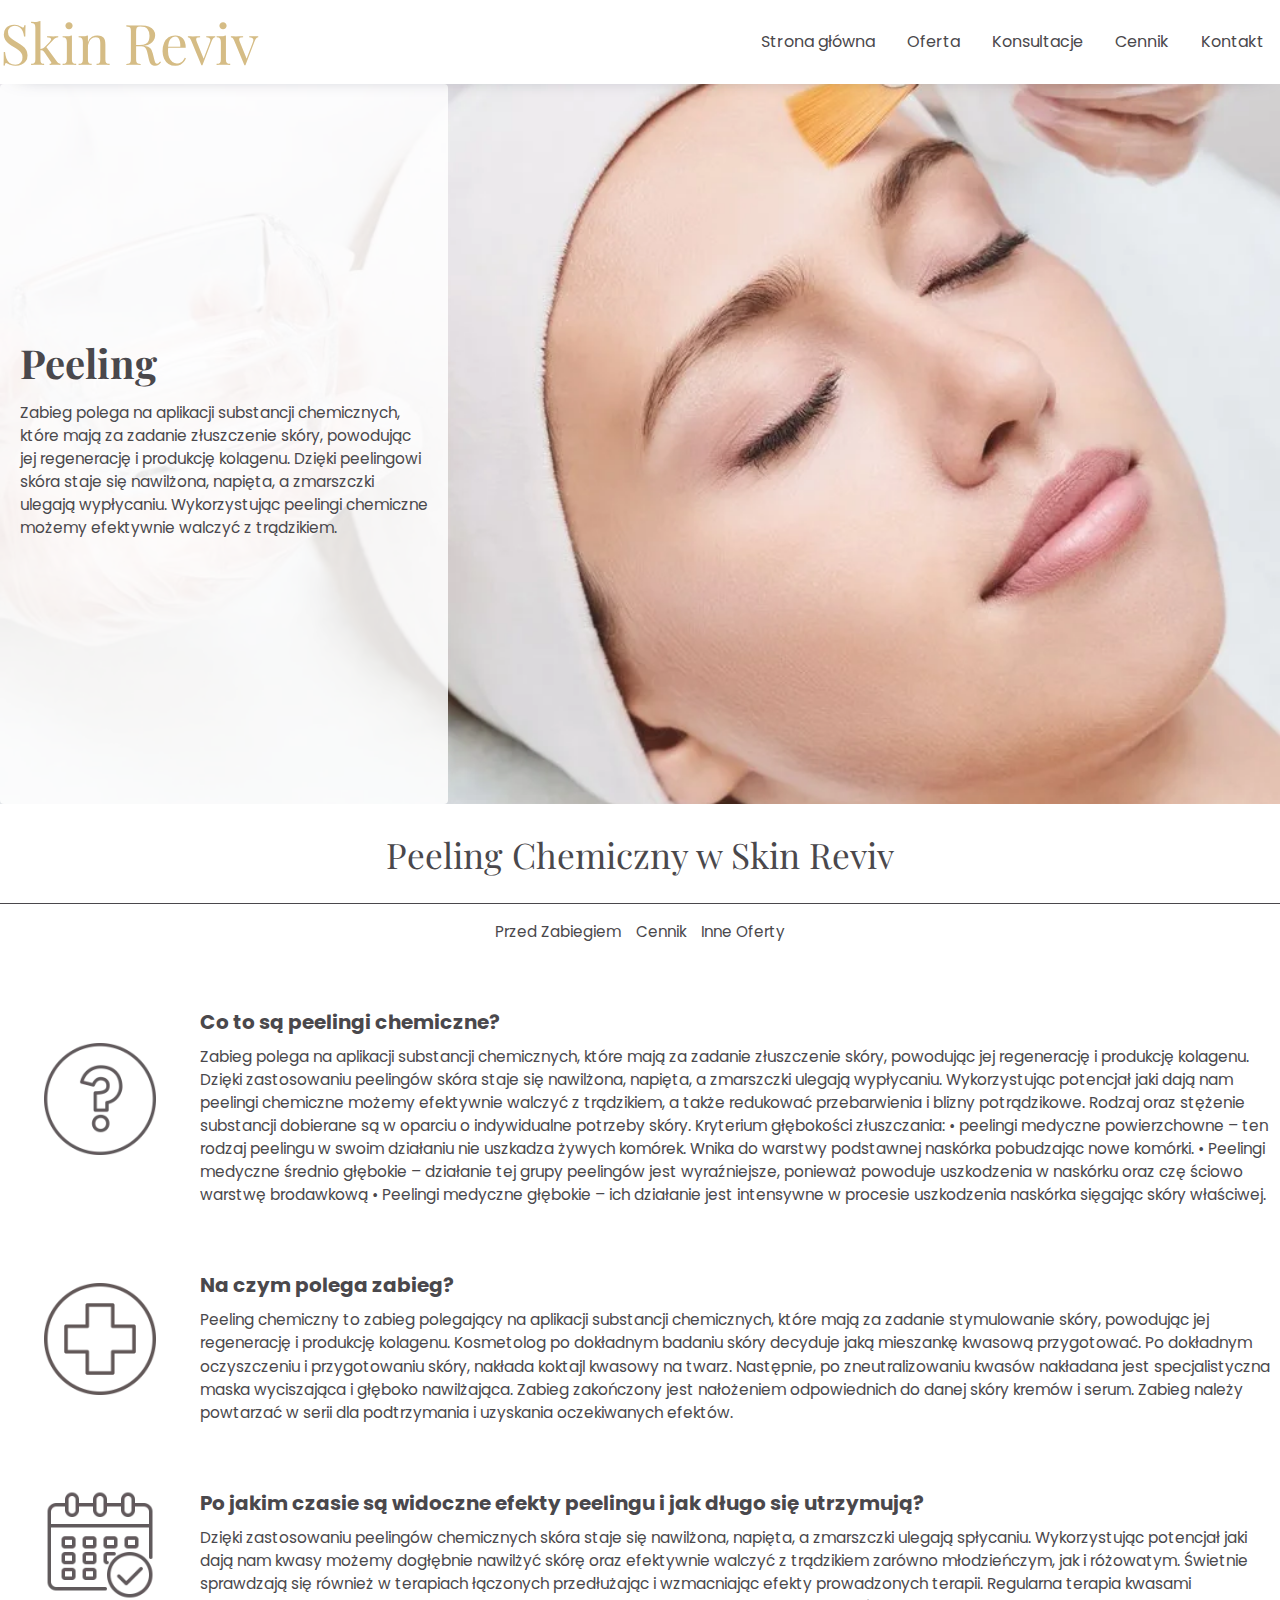
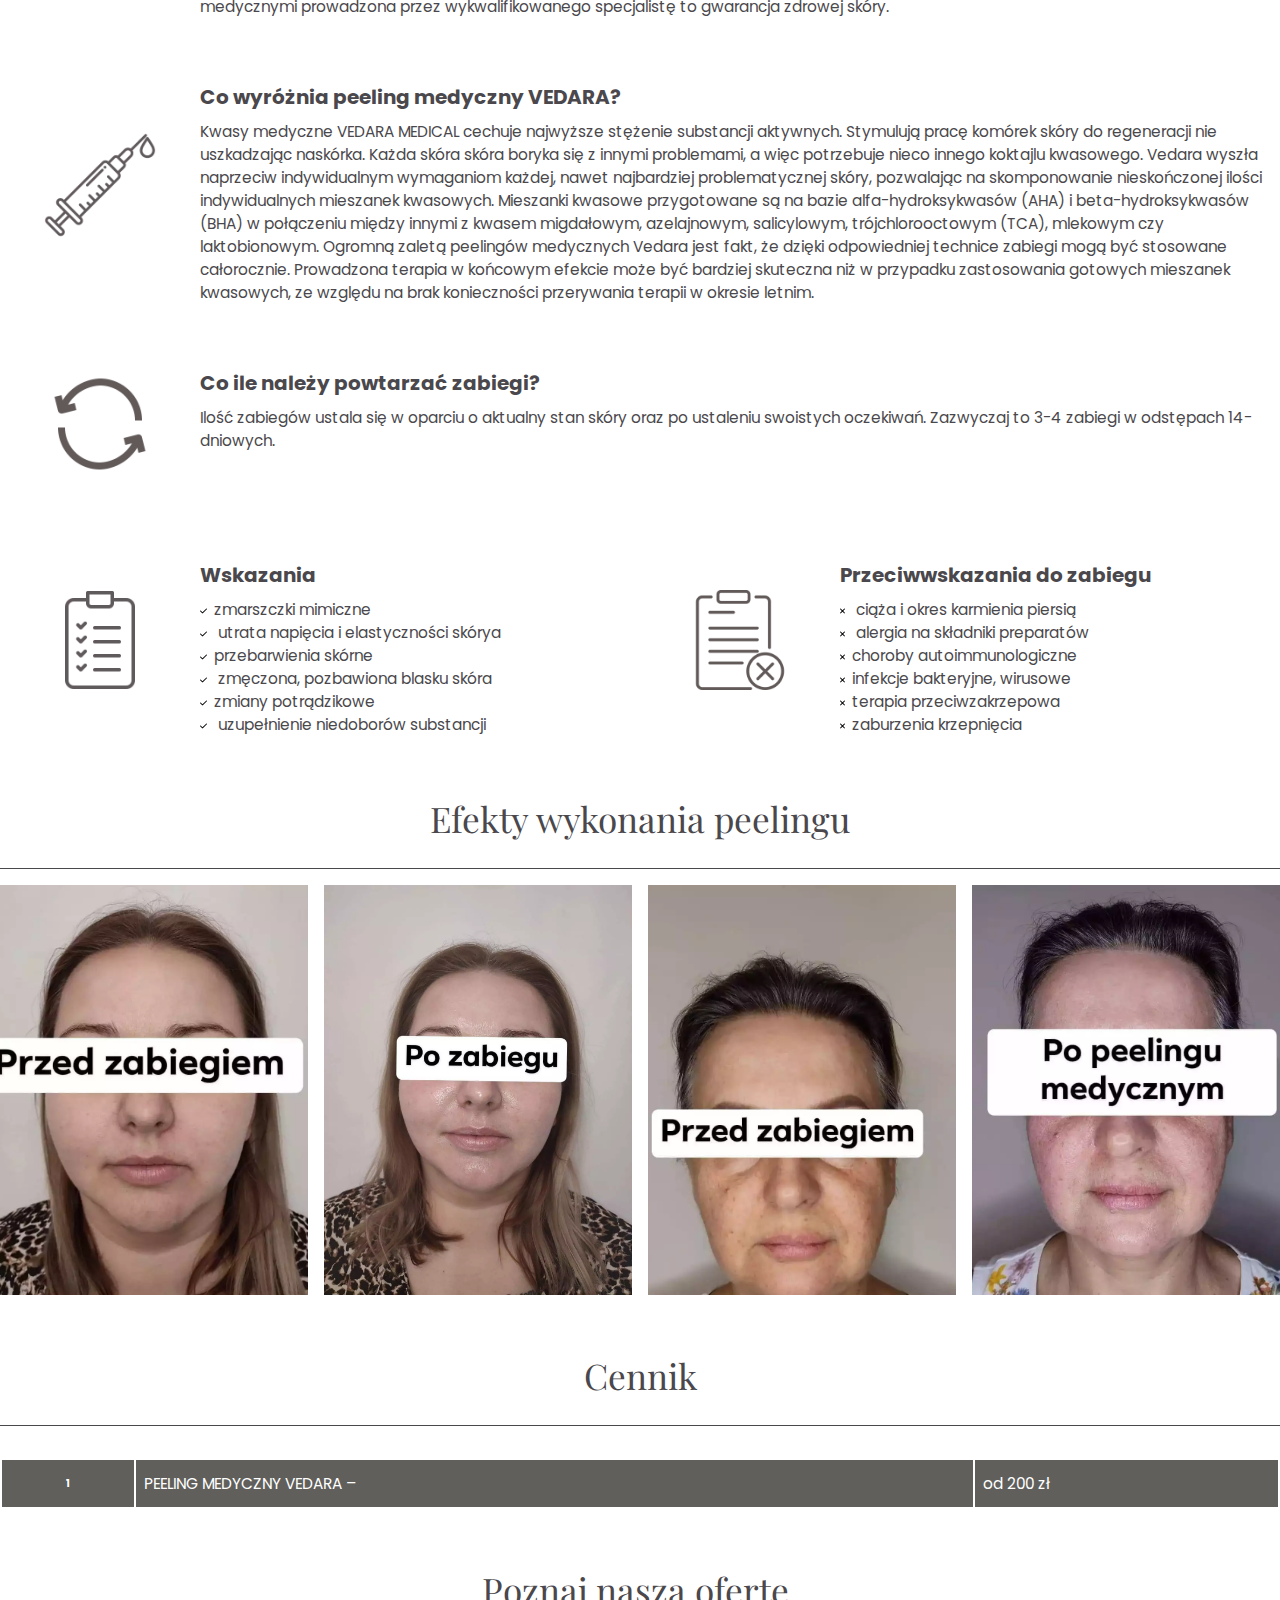
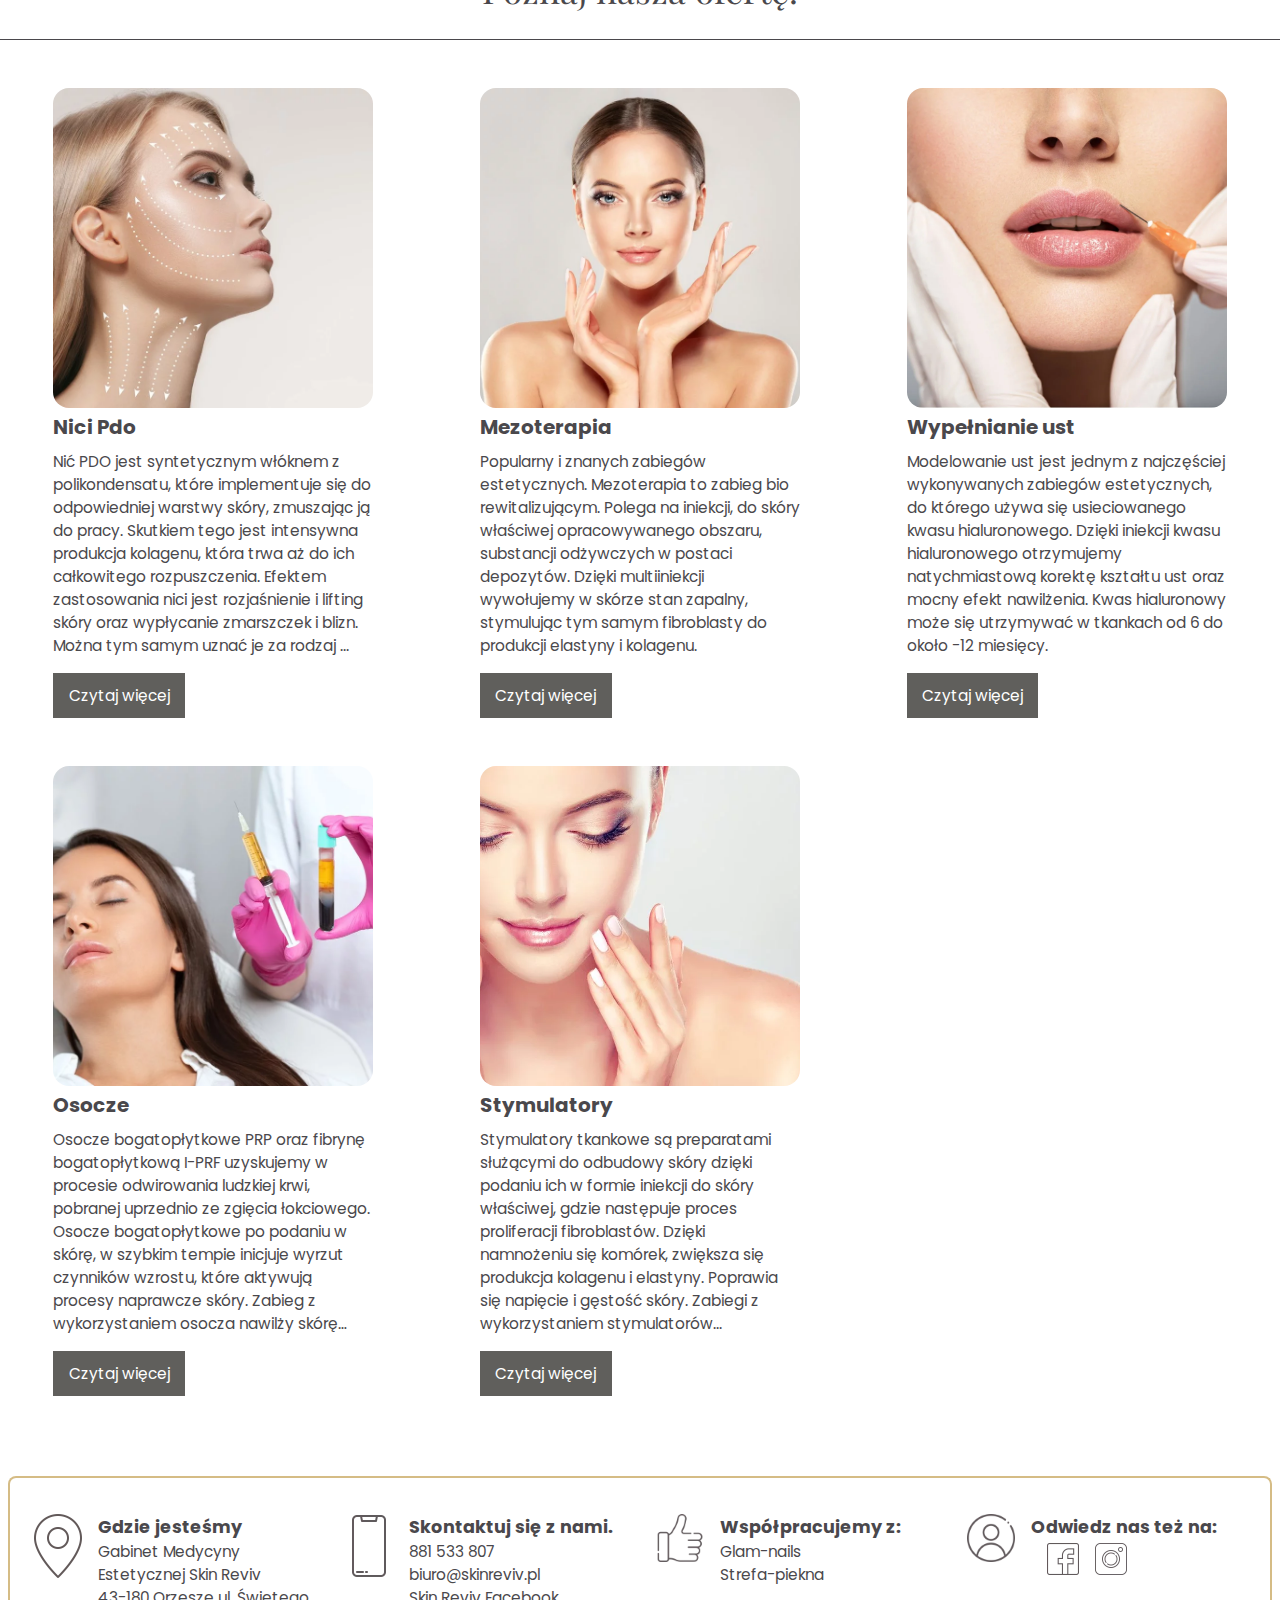
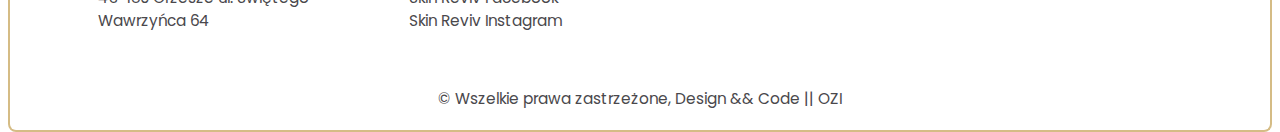
<file: sites/peeling.html>
<!DOCTYPE html>
<html lang="pl">
  <head>
    <meta charset="UTF-8" />
    <meta http-equiv="X-UA-Compatible" content="IE=edge" />
    <meta
      name="keywords"
      content="peeling do twarzy,
      vedara kwasy,
      vedara krem pod oczy,
      vedara medical kwasy,
      vedara medical,
      kwasy na twarz,
      kwasy aha i bha,
      kwasy a tradzik,
      kwasy hialuronowe,
      kwasy i retinol,
      kwasy medyczne,
      kwasy migdałowe,
      kwasy na trądzik,
      kwasy na przebarwienia,
      kwasy przeciwwskazania,
      kwasy u kosmetyczki,
      kwasy u kosmetyczki efekty,
      kwasy u kosmetyczki na przebarwienia,
      kwasy w kosmetyce,
      peeling azelainowy,
      peeling co to znaczy,
      peeling profesjonalny,
      peeling chemiczny,
      peeling chemiczny cena,
      peeling co to,
      vitamin c peeling,
      vitamin c peeling skin,
      peeling ferulowy,
      peeling glikolowy,
      peeling jessnera,
      peeling jak często,
      peeling kwasowy,
      peeling laktobionowy,
      peeling liftingujący,
      peeling łojotokowe zapalenie skóry,
      peeling łojotok,
      peeling medyczny,
      peeling migdałowy,
      peeling medyczny cena,
      azelac m peeling,
      peeling na twarz,
      peeling na wągry,
      peeling na przebarwienia,
      peeling p q age,
      p q age peeling,
      peeling salicylowy,
      peeling średniogłęboki,
      peeling twarzy,
      peeling tca,
      peeling ujędrniający,
      medycyna przeciwstarzeniowa,
      profilaktyka przeciwstarzeniowa,
      pielęgnacja przeciwstarzeniowa,
      kuracja przeciwstarzeniowa,
      terapia przeciwstarzeniowa,
      przebarwienia na twarzy,
      przebarwienia po trądziku,
      przebarwienia pozapalne,
      peeling u kosmetyczki,
      peelingi u kosmetyczki,
      peeling u kosmetyczki czy warto,
      peeling u mezczyzn,
      peeling w ciąży,
      peeling z kwasem migdałowym,
      peeling z kwasem glikolowym,
      zabiegi kosmetyczne na twarz odmładzające,
      zabiegi odmładzające na twarz,
      kosmetycze wypełniacze,
      zabiegi rozjaśniające twarz,
      klinika estetyczna,
      kosmetyka twarzy,
      zabiegi oczyszczające twarz,
      kosmetyka estetyczna,
      kosmetolog,
      salon kosmetyczny,
      trądzik różowaty,
      trądzik hormonalny,
      trądzik młodzieńczy,
      trądzik pospolity,"
    />
    <meta
      name="description"
      content="Salon kosmetyczny | Zabiegi pielęgnacji skóry | Zachowaj młodzieńczy blask"
    />
    <!--Dodaj cos o peelingu w opise strony-->

    <meta name="robots" content="index, follow" />
    <meta name="viewport" content="width=device-width, initial-scale=1.0" />
    <meta property="og:locale" content="pl_PL" />
    <meta property=”og:url”
    content=”https://skiner-olafziorko.vercel.app/sites/mezoterapia.html” />
    <meta property="og:type" content="website" />
    <meta
      property="og:title"
      content="Salon kosmetyczny | Zabiegi pielęgnacji skóry | Zachowaj młodzieńczy blask"
    />
    <meta
      property="og:description"
      content="Salon kosmetyczny | Zabiegi pielęgnacji skóry | Zachowaj młodzieńczy blask "
    />
    <!--Dodaj cos o peelingu w opise strony-->

    <link rel="stylesheet" href="../style.css" />
    <link rel="stylesheet" href="./style/peeling.css" />
    <link rel="preconnect" href="https://fonts.googleapis.com" />
    <link rel="preconnect" href="https://fonts.gstatic.com" crossorigin />
    <link
      href="https://fonts.googleapis.com/css2?family=Playfair+Display:wght@400;700&family=Poppins:wght@400;600&display=swap"
      rel="stylesheet"
    />
    <title>
      Salon kosmetyczny | Zabiegi pielęgnacji skóry | Zachowaj młodzieńczy blask
    </title>
  </head>
  <body>
    <!--BURGER MENU WRAPPER-->

    <div class="drop__down--menu">
      <div class="colse__btn--wrapper">
        <img
          class="close__btn"
          src="../images/cancel.png"
          alt="ikona zamykanie menu"
        />
        <!--<a href="https://www.flaticon.com/free-icons/close" title="close icons">Close icons created by Good Ware - Flaticon</a>-->
      </div>
      <nav class="drop__navigation">
        <ul class="drop__navigation__list">
          <li class="drop__list--items"><a href="#">Strona&nbsp;główna</a></li>
          <li class="drop__list--items"><a href="#">Oferta</a></li>
          <li class="drop__list--items"><a href="#">Konsultacje</a></li>
          <li class="drop__list--items"><a href="#">Cennik</a></li>
          <li class="drop__list--items"><a href="#">Kontakt</a></li>
        </ul>
      </nav>
    </div>
    <!--MAIN NAVIGATION-->
    <nav class="main__navigation">
      <h2><a class="company--name" href="../index.html">Skin Reviv</a></h2>
      <ul class="navigation__list">
        <li class="list--items"><a href="#">Strona&nbsp;główna</a></li>
        <li class="list--items"><a href="#">Oferta</a></li>
        <li class="list--items"><a href="#">Konsultacje</a></li>
        <li class="list--items"><a href="#">Cennik</a></li>
        <li class="list--items"><a href="#">Kontakt</a></li>
      </ul>
      <img
        class="burger__menu"
        src="../images/hamburger.png"
        alt="ikona rozwijanego menu"
      />
      <!--<a href="https://www.flaticon.com/free-icons/menu" title="menu icons">Menu icons created by firzuals - Flaticon</a>-->
    </nav>
    <!--MAIN PAGE-->
    <div class="page__wrapper">
      <!--PAGE HEADER-->
      <header class="page__header">
        <div class="header__section--one"></div>
        <div class="header__section--two">
          <h2 class="company--offer">Peeling</h2>
          <p class="offer--description">
            Zabieg polega na aplikacji substancji chemicznych, które mają za
            zadanie złuszczenie skóry, powodując jej regenerację i produkcję
            kolagenu. Dzięki peelingowi skóra staje się nawilżona, napięta, a
            zmarszczki ulegają wypłycaniu. Wykorzystując peelingi chemiczne
            możemy efektywnie walczyć z trądzikiem.
          </p>
        </div>
      </header>
      <!--MAIN CONTENT-->
      <main class="main__content">
        <h1 class="content--title">Peeling Chemiczny w Skin&nbsp;Reviv</h1>

        <nav class="content__subnav">
          <ul class="subnav__list">
            <li class="subnav__list--items">
              <a href="#wskazania">Przed zabiegiem</a>
            </li>
            <li class="subnav__list--items"><a href="#cennik">Cennik</a></li>
            <li class="subnav__list--items">
              <a href="#oferta"> inne oferty</a>
            </li>
          </ul>
        </nav>
        <section class="grid--about">
          <div class="card">
            <div class="card__header">
              <img
                src="../images/ask-round-button.webp"
                class="card--image"
                alt="Ikona znaku zapytania, zapytanie o zabieg mezoterapii"
              />
              <!--<div> Icons made by <a href="https://www.freepik.com" title="Freepik"> Freepik </a> from <a href="https://www.flaticon.com/" title="Flaticon">www.flaticon.com'</a></div>-->
            </div>
            <article class="card__body">
              <h3 class="card--title">Co to są peelingi chemiczne?</h3>
              <p class="card--description">
                Zabieg polega na aplikacji substancji chemicznych, które mają za
                zadanie złuszczenie skóry, powodując jej regenerację i produkcję
                kolagenu. Dzięki zastosowaniu peelingów skóra staje się
                nawilżona, napięta, a zmarszczki ulegają wypłycaniu.
                Wykorzystując potencjał jaki dają nam peelingi chemiczne możemy
                efektywnie walczyć z trądzikiem, a także redukować przebarwienia
                i blizny potrądzikowe. Rodzaj oraz stężenie substancji dobierane
                są w oparciu o indywidualne potrzeby skóry. Kryterium głębokości
                złuszczania: • peelingi medyczne powierzchowne – ten rodzaj
                peelingu w swoim działaniu nie uszkadza żywych komórek. Wnika do
                warstwy podstawnej naskórka pobudzając nowe komórki. • Peelingi
                medyczne średnio głębokie – działanie tej grupy peelingów jest
                wyraźniejsze, ponieważ powoduje uszkodzenia w naskórku oraz czę
                ściowo warstwę brodawkową • Peelingi medyczne głębokie – ich
                działanie jest intensywne w procesie uszkodzenia naskórka
                sięgając skóry właściwej.
              </p>
            </article>
          </div>
          <div class="card">
            <div class="card__header">
              <img
                src="../images/pharmacy.png"
                class="card--image"
                alt="zdjęcie strzykawki podczas wykonywania zabiegu mezoterapii igłowej skóry głowy"
              />
              <!--<a href="https://www.flaticon.com/free-icons/pharmacy" title="pharmacy icons">Pharmacy icons created by rukanicon - Flaticon</a>-->
            </div>
            <article class="card__body">
              <h3 class="card--title">Na czym polega zabieg?</h3>
              <p class="card--description">
                Peeling chemiczny to zabieg polegający na aplikacji substancji
                chemicznych, które mają za zadanie stymulowanie skóry, powodując
                jej regenerację i produkcję kolagenu. Kosmetolog po dokładnym
                badaniu skóry decyduje jaką mieszankę kwasową przygotować. Po
                dokładnym oczyszczeniu i przygotowaniu skóry, nakłada koktajl
                kwasowy na twarz. Następnie, po zneutralizowaniu kwasów
                nakładana jest specjalistyczna maska wyciszająca i głęboko
                nawilżająca. Zabieg zakończony jest nałożeniem odpowiednich do
                danej skóry kremów i serum. Zabieg należy powtarzać w serii dla
                podtrzymania i uzyskania oczekiwanych efektów.
              </p>
            </article>
          </div>

          <div class="card">
            <div class="card__header">
              <img
                src="../images/calendar.webp"
                class="card--image"
                alt="zdjęcie kalendarza do pytania , jak długo utrzymuje się efekt zabiegu mezoterapii igłowej "
              />
              <!--<a href="https://www.flaticon.com/free-icons/calendar" title="calendar icons">Calendar icons created by srip - Flaticon</a>-->
            </div>
            <article class="card__body">
              <h3 class="card--title">
                Po jakim czasie są widoczne efekty peelingu i jak długo się
                utrzymują?
              </h3>
              <p class="card--description">
                Dzięki zastosowaniu peelingów chemicznych skóra staje się
                nawilżona, napięta, a zmarszczki ulegają spłycaniu.
                Wykorzystując potencjał jaki dają nam kwasy możemy dogłębnie
                nawilżyć skórę oraz efektywnie walczyć z trądzikiem zarówno
                młodzieńczym, jak i różowatym. Świetnie sprawdzają się również w
                terapiach łączonych przedłużając i wzmacniając efekty
                prowadzonych terapii. Regularna terapia kwasami medycznymi
                prowadzona przez wykwalifikowanego specjalistę to gwarancja
                zdrowej skóry.
              </p>
            </article>
          </div>
          <div class="card">
            <div class="card__header">
              <img
                src="../images/injection.webp"
                class="card--image"
                alt="zdjęcie kalendarza do pytania , jak długo utrzymuje się efekt zabiegu mezoterapii igłowej "
              />
              <!--<a href="https://www.flaticon.com/free-icons/injection" title="injection icons">Injection icons created by Icongeek26 - Flaticon</a> 
            >-->
            </div>
            <article class="card__body">
              <h3 class="card--title">Co wyróżnia peeling medyczny VEDARA?</h3>
              <p class="card--description">
                Kwasy medyczne VEDARA MEDICAL cechuje najwyższe stężenie
                substancji aktywnych. Stymulują pracę komórek skóry do
                regeneracji nie uszkadzając naskórka. Każda skóra skóra boryka
                się z innymi problemami, a więc potrzebuje nieco innego koktajlu
                kwasowego. Vedara wyszła naprzeciw indywidualnym wymaganiom
                każdej, nawet najbardziej problematycznej skóry, pozwalając na
                skomponowanie nieskończonej ilości indywidualnych mieszanek
                kwasowych. Mieszanki kwasowe przygotowane są na bazie
                alfa-hydroksykwasów (AHA) i beta-hydroksykwasów (BHA) w
                połączeniu między innymi z kwasem migdałowym, azelajnowym,
                salicylowym, trójchlorooctowym (TCA), mlekowym czy
                laktobionowym. Ogromną zaletą peelingów medycznych Vedara jest
                fakt, że dzięki odpowiedniej technice zabiegi mogą być stosowane
                całorocznie. Prowadzona terapia w końcowym efekcie może być
                bardziej skuteczna niż w przypadku zastosowania gotowych
                mieszanek kwasowych, ze względu na brak konieczności przerywania
                terapii w okresie letnim.
              </p>
            </article>
          </div>
          <div class="card">
            <div class="card__header">
              <img
                src="../images/repeating.webp"
                class="card--image"
                alt="Co ile należy powtarzać zabiegi odmładzające"
                aria-hidden="true"
              />
              <!--<a href="https://www.flaticon.com/free-icons/repeat" title="repeat icons">Repeat icons created by Stockes Design - Flaticon</a>-->
            </div>
            <article class="card__body">
              <h3 class="card--title">Co ile należy powtarzać zabiegi?</h3>
              <p class="card--description">
                Ilość zabiegów ustala się w oparciu o aktualny stan skóry oraz
                po ustaleniu swoistych oczekiwań. Zazwyczaj to 3-4 zabiegi w
                odstępach 14-dniowych.
              </p>
            </article>
          </div>
        </section>

        <section class="grid--info" id="wskazania">
          <div class="card">
            <div class="card__header">
              <img
                src="../images/clipboard.webp"
                class="card--image"
                alt="ikona teczki do zapytania o wskazania do zabiegu mezoterapii igłowej skóry głowy"
              />
              <!--
            <a href="https://www.flaticon.com/free-icons/delete" title="delete icons">Delete icons created by Freepik - Flaticon</a>-->
            </div>
            <article class="card__body">
              <h3 class="card--title center">Wskazania</h3>

              <ul class="card__list">
                <li class="card__list--items">zmarszczki mimiczne</li>

                <li class="card__list--items">
                  utrata napięcia i elastyczności skórya
                </li>
                <li class="card__list--items">przebarwienia skórne</li>
                <li class="card__list--items">
                  zmęczona, pozbawiona blasku skóra
                </li>
                <li class="card__list--items">zmiany potrądzikowe</li>
                <li class="card__list--items">
                  uzupełnienie niedoborów substancji
                </li>
              </ul>
            </article>
          </div>

          <div class="card">
            <div class="card__header">
              <img
                src="../images/clipboardX.webp"
                class="card--image clipX"
                alt="ikona teczki do zapytania o przeciwwskazania do zabiegu mezoterapii igłowej skóry głowy"
              />
              <!-- <a href="https://www.flaticon.com/free-icons/delete" title="delete icons">Delete icons created by Freepik - Flaticon</a
              >-->
            </div>
            <article class="card__body">
              <h3 class="card--title center">Przeciwwskazania do zabiegu</h3>

              <ul class="card__list cross">
                <li class="card__list--items">
                  ciąża i okres karmienia piersią
                </li>
                <li class="card__list--items">
                  alergia na składniki preparatów
                </li>
                <li class="card__list--items">choroby autoimmunologiczne</li>
                <li class="card__list--items">infekcje bakteryjne, wirusowe</li>
                <li class="card__list--items">terapia przeciwzakrzepowa</li>
                <li class="card__list--items">zaburzenia krzepnięcia</li>
              </ul>
            </article>
          </div>
        </section>
        <!-- BEFORE AND AFTER-->
        <h3 class="content--title" id="cennik">Efekty wykonania peelingu</h3>
        <section class="gallery--wrapper">
          <img
            src="/images/p1b.webp"
            alt="zdjęcie kobiety przed zabiegiem peelingu "
            class="gallery--image"
          />

          <img
            src="/images/p1a.webp"
            alt="zdjęcie kobiety po zabiegiem peelingu"
            class="gallery--image"
          />

          <img
            src="/images/p2b.webp"
            alt="zdjęcie kobiety przed zabiegiem peelingu "
            class="galley--image"
          />

          <img
            src="/images/p2a.webp"
            alt="zdjęcie kobiety po zabiegiem peelingu"
            class="galley--image"
          />
        </section>
        <!--PRICE SECTION-->
        <section class="price__section">
          <h3 class="content--title" id="cennik">Cennik</h3>
          <div class="price--wrapper">
            <table class="table">
              <tbody>
                <tr>
                  <th>1</th>
                  <td>PEELING MEDYCZNY VEDARA –</td>
                  <td>od 200 zł</td>
                </tr>
              </tbody>
            </table>
          </div>
        </section>
      </main>
      <!--MORE OFFER-->
      <section class="more__offer">
        <h3 class="content--title" id="oferta">Poznaj nasza ofertę.</h3>

        <ul class="offer--wrapper">
          <li>
            <!--PDO SECTION-->
            <div class="offer__card">
              <div class="offer__card__header">
                <img
                  src="../images/pdo.webp"
                  class="offer--image"
                  alt="zdjęcie strzykawki podczas wykonywania zabiegu mezoterapii igłowej skóry głowy"
                />
              </div>
              <article class="offer__card__body">
                <h3 class="card--title">Nici Pdo</h3>
                <p class="card--description">
                  Nić PDO jest syntetycznym włóknem z polikondensatu, które
                  implementuje się do odpowiedniej warstwy skóry, zmuszając ją
                  do pracy. Skutkiem tego jest intensywna produkcja kolagenu,
                  która trwa aż do ich całkowitego rozpuszczenia. Efektem
                  zastosowania nici jest rozjaśnienie i lifting skóry oraz
                  wypłycanie zmarszczek i blizn. Można tym samym uznać je za
                  rodzaj ...
                </p>
                <div class="read__more--wrapper">
                  <a href="pdo.html" class="read__more">Czytaj więcej </a>
                </div>
              </article>
            </div>
          </li>
          <!--PEELING  SECTION-->
          <li>
            <div class="offer__card">
              <div class="offer__card__header">
                <img
                  src="../images/beauty.webp"
                  class="offer--image"
                  alt="zdjęcie pięknej młodej kobiety reklamująca zabieg mezoterapii"
                />
              </div>

              <article class="offer__card__body">
                <h3 class="card--title">Mezoterapia</h3>
                <p class="card--description">
                  Popularny i znanych zabiegów estetycznych. Mezoterapia to
                  zabieg bio rewitalizującym. Polega na iniekcji, do skóry
                  właściwej opracowywanego obszaru, substancji odżywczych w
                  postaci depozytów. Dzięki multiiniekcji wywołujemy w skórze
                  stan zapalny, stymulując tym samym fibroblasty do produkcji
                  elastyny i kolagenu.
                </p>
                <div class="read__more--wrapper">
                  <a href="mezoterapia.html" class="read__more"
                    >Czytaj więcej
                  </a>
                </div>
              </article>
            </div>
          </li>
          <!--LIPS SECTION-->
          <li>
            <div class="offer__card">
              <div class="offer__card__header">
                <img
                  src="../images/usta.webp"
                  class="offer--image"
                  alt="zdjęcie strzykawki podczas wykonywania zabiegu mezoterapii igłowej skóry głowy"
                />
              </div>

              <article class="offer__card__body">
                <h3 class="card--title">Wypełnianie ust</h3>
                <p class="card--description">
                  Modelowanie ust jest jednym z najczęściej wykonywanych
                  zabiegów estetycznych, do którego używa się usieciowanego
                  kwasu hialuronowego. Dzięki iniekcji kwasu hialuronowego
                  otrzymujemy natychmiastową korektę kształtu ust oraz mocny
                  efekt nawilżenia. Kwas hialuronowy może się utrzymywać w
                  tkankach od 6 do około -12 miesięcy.
                </p>
                <div class="read__more--wrapper">
                  <a href="pdo.html" class="read__more">Czytaj więcej </a>
                </div>
              </article>
            </div>
          </li>
          <!--OSOCZE SECTION-->
          <li>
            <div class="offer__card">
              <div class="offer__card__header">
                <img
                  src="../images/osocze.webp"
                  class="offer--image"
                  alt="zdjęcie strzykawki podczas wykonywania zabiegu mezoterapii igłowej skóry głowy"
                />
              </div>
              <article class="offer__card__body">
                <h3 class="card--title">Osocze</h3>
                <p class="card--description">
                  Osocze bogatopłytkowe PRP oraz fibrynę bogatopłytkową I-PRF
                  uzyskujemy w procesie odwirowania ludzkiej krwi, pobranej
                  uprzednio ze zgięcia łokciowego. Osocze bogatopłytkowe po
                  podaniu w skórę, w szybkim tempie inicjuje wyrzut czynników
                  wzrostu, które aktywują procesy naprawcze skóry. Zabieg z
                  wykorzystaniem osocza nawilży skórę…
                </p>
                <div class="read__more--wrapper">
                  <a href="pdo.html" class="read__more">Czytaj więcej </a>
                </div>
              </article>
            </div>
          </li>
          <!--ACIDS SECTION-->
          <li>
            <div class="offer__card">
              <div class="offer__card__header">
                <img
                  src="../images/kwasy.webp"
                  class="offer--image"
                  alt="zdjęcie strzykawki podczas wykonywania zabiegu mezoterapii igłowej skóry głowy"
                />
              </div>
              <article class="offer__card__body">
                <h3 class="card--title">Stymulatory</h3>
                <p class="card--description">
                  Stymulatory tkankowe są preparatami służącymi do odbudowy
                  skóry dzięki podaniu ich w formie iniekcji do skóry właściwej,
                  gdzie następuje proces proliferacji fibroblastów. Dzięki
                  namnożeniu się komórek, zwiększa się produkcja kolagenu i
                  elastyny. Poprawia się napięcie i gęstość skóry. Zabiegi z
                  wykorzystaniem stymulatorów...
                </p>
                <div class="read__more--wrapper">
                  <a href="pdo.html" class="read__more">Czytaj więcej </a>
                </div>
              </article>
            </div>
          </li>
        </ul>
      </section>

      <footer class="page__footer">
        <!--LOCATION SECTION-->

        <div class="footer__card">
          <div class="footer__image--wrapper">
            <img
              src="../images/pin.webp"
              alt="ikona geolokacji salonu kosmetycznego, medycyny estetycznej Skin Reviv w Orzeszu"
              class="footer__card--image"
            />

            <!--<a href="https://www.flaticon.com/free-icons/location" title="location icons">Location icons created by kmg design - Flaticon</a> -->
          </div>
          <div class="footer__card--body">
            <h4 class="footer--title-section">Gdzie jesteśmy</h4>
            <address class="adress--wrapper">
              <p class="footer--sub-title">
                Gabinet Medycyny Estetycznej Skin&nbsp;Reviv
              </p>

              <p class="footer--details">
                43-180 Orzesze ul. Świętego Wawrzyńca 64
              </p>
            </address>
          </div>
        </div>

        <!--CONTACT SECTION-->
        <div class="footer__card">
          <div class="footer__image--wrapper">
            <img
              src="../images/smartphone.webp"
              alt=" zdjęcie telefonu komorkowego do kontaktu z gabinetem medycyny estetycznej Skin Reviv w Orzeszu"
              class="footer__card--image"
            />
          </div>

          <div class="footer__card--body">
            <h4 class="footer--title-section">Skontaktuj się z nami.</h4>
            <ul class="contact--list">
              <li>
                <a href="tel:+48881533807">881 533 807</a>
              </li>
              <li>
                <a href="mailto:biuro@skinreviv.pl">biuro@skinreviv.pl</a>
              </li>
              <li>
                <a href="https://www.facebook.com/SkinReviv"
                  >Skin Reviv Facebook</a
                >
              </li>
              <li>
                <a href="https://www.instagram.com/explore/tags/skinreviv/"
                  >Skin Reviv Instagram</a
                >
              </li>
            </ul>
          </div>
        </div>

        <!--CO WORKERS-->
        <div class="footer__card">
          <div class="footer__image--wrapper">
            <img
              src="../images/thumb-up.webp"
              alt=" zdjęcie, ikona ręki"
              aria-hidden="true"
              class="footer__card--image hands"
            />
            <!-- <a href="https://www.flaticon.com/free-icons/like" title="like icons">Like icons created by Freepik - Flaticon</a>-->
          </div>
          <div class="footer__card--body">
            <h4 class="footer--title-section">Współpracujemy z:</h4>
            <ul>
              <li><a href="https://kosmetyka-orzesze.pl/">Glam-nails</a></li>
              <li>
                <a href="https://kosmetyka-orzesze.pl/strefa-piekna/"
                  >Strefa-piekna</a
                >
              </li>
            </ul>
          </div>
        </div>

        <!--SOCIAL MEDIA-->
        <div class="footer__card">
          <div class="footer__image--wrapper">
            <img
              src="../images/user.webp"
              alt="zdjęcie użytkownika zachęcające do kontaktu poprzez social media facebook, instagram do gabinetu Skin Reviv w Orzeszu"
              class="footer__card--image hands"
            />
            <!-- <a href="https://www.flaticon.com/free-icons/user" title="user icons">User icons created by Freepik - Flaticon</a>-->
          </div>
          <div class="footer__card--body">
            <h4 class="footer--title-section">Odwiedz nas też na:</h4>
            <div class="social__link--wrapper">
              <a href="https://www.facebook.com/SkinReviv"
                ><img
                  src="../images/facebook.webp "
                  class="social--icon"
                  alt="ikona do profilu Skin Reviv w Orzeszu na facebooku"
              /></a>
              <!--   <a href="https://www.flaticon.com/free-icons/facebook" title="facebook icons">Facebook icons created by Smashicons - Flaticon</a>-->
              <a href="https://www.instagram.com/explore/tags/skinreviv/"
                ><img
                  src="../images/instagram-logo.webp"
                  class="social--icon"
                  alt="ikona do profilu Skin Reviv w Orzeszu na instagramie"
              /></a>
              <!-- <a href="https://www.flaticon.com/free-icons/instagram-logo" title="instagram logo icons">Instagram logo icons created by Freepik - Flaticon</a>-->
            </div>
          </div>
        </div>
      </footer>
      <div class="author">
        <p>&copy; Wszelkie prawa zastrzeżone, Design && Code || OZI</p>
      </div>
    </div>
    <script src="../scripts/main.js" defer></script>
  </body>
</html>
</file>
<file: style.css>
:root {
  /* BASIC COLORS */
  --clr-brown: hsl(40, 2%, 37%);
  --clr-dark-cream: hsl(26, 8%, 82%);
  --clr-gold: hsl(41, 49%, 68%);
  --clr-text: hsl(270, 3%, 29%);
  --clr-white: hsl(240, 14%, 97%);
  --clr-white: hsl(0, 0%, 100%);

  /* FONT FOR HEADINGS */
  --fnf-headings: "Playfair Display", serif;

  /* FONT FOR PARAGRAPHS */
  --fnf-para: "Poppins", sans-serif;
}
*,
*::before,
*::after {
  margin: 0;
  padding: 0;
  list-style-type: none;
  text-decoration: none;
  box-sizing: border-box;
}
html {
  line-height: 1.5;
  -webkit-text-size-adjust: 100%;
  scroll-behavior: smooth;
}
body {
  background-color: var(--clr-white);
  color: var(--clr-text);
  font-family: var(--fnf-para);
  font-size: 62.5%;
  height: 100%;
}
a {
  color: var(--clr-text);
}
p,
.subnav__list .drop__list--items,
.sub__list--items,
.card__list--items,
.adress--title,
.page__footer li,
.read__more {
  font-size: clamp(0.95rem, 3vw, 0.96rem);
  font-family: var(--fnf-para);
  font-style: normal;
  font-weight: 400;
}
img {
  width: 100%;
  object-fit: contain;
}

.drop__down--menu {
  position: fixed;
  top: 0;
  right: 0;
  bottom: 0;
  z-index: 99;
  height: 0%;
  width: 0%;
  background-color: var(--clr-white);
  display: none;
  flex-direction: column;
}
.colse__btn--wrapper {
  display: flex;
  justify-content: flex-start;
  padding: 1rem 1.8rem;
}
.close__btn {
  padding-top: 0.5rem;
  width: 2rem;
  margin-left: auto;
}

.visible {
  height: 100vh;
  width: 100vw;
  display: block;
}
/* PAGE WRAPPER */
.page__wrapper {
  margin: 0 auto;
  max-width: 1400px;
  overflow: hidden;
}
/* NAVIGATION SECTION */
.main__navigation {
  background-color: var(--clr-white);
  display: flex;
  justify-content: space-between;
  align-items: stretch;
  padding: 0 1em;
  position: sticky;
  top: 0px;
  margin: 0 auto;
  max-width: 1400px;
  z-index: 10;

  -webkit-box-shadow: 0px 5px 23px -20px rgb(66 68 90);
  -moz-box-shadow: 0px 5px 23px -20px rgba(66, 68, 90, 1);
  box-shadow: 0px 5px 23px -20px rgb(66 68 90);
}
.main__navigation .company--name {
  color: var(--clr-gold);
  font-family: var(--fnf-headings);
  font-size: clamp(2.5rem, 13vw, 3.5rem);
  font-weight: 400;
}
.colse__btn--wrapper .company--name {
  color: var(--clr-text);
}
.navigation__list {
  display: none;
}
.drop__navigation__list {
  display: flex;
  flex-direction: column;
  justify-content: center;
  margin-top: 2rem;
}
.drop__list--items {
  text-align: center;
}
.list--items {
  display: flex;
}
.list--items a,
.drop__list--items a {
  color: var(--clr-text);
  font-size: clamp(0.95rem, 3vw, 1rem);
  display: block;
  position: relative;
  padding: 0 1rem;
  display: flex;
  align-items: center;

  transition: background-color 250ms ease-in-out;
}
.drop__list--items a {
  padding: 2rem;
  justify-content: center;
}

.list--items a:hover,
.list--items a:focus {
  background-color: var(--clr-gold);
  color: var(--clr-white);
}

.burger__menu {
  width: 1.5rem;
  margin-right: 0.3rem;
}
/* HEADER SECTION */

.page__header {
  display: grid;
  grid-template-columns: 1fr;
  grid-template-rows: auto;
  align-items: start;
  grid-template-areas:
    "section-one"
    "section-two";
  position: relative;
  max-width: 1400px;
  margin: 0 auto;
  overflow: hidden;
}

.header__section--one {
  background-image: url(./images/beauty.webp);
  background-repeat: no-repeat;
  background-position: center center;
  background-size: cover;
  display: flex;
  justify-content: center;
  align-items: flex-end;
  padding: 1.5rem;
  min-height: 450px;
  min-width: min-content;
  grid-area: section-one;
}

.header__section--two {
  background-color: var(--clr-dark-cream);
  grid-area: section-two;
  padding: 1em 2em;
}
.company--offer {
  font-family: var(--fnf-headings);
  font-size: clamp(2rem, 5vw, 2.5rem);
  margin-bottom: 0.5rem;
}
.offer--description {
  padding-bottom: 1rem;
}

/* MAIN CONTENT */
.main__content {
  padding: 0 1rem;
}
.content--title {
  font-size: clamp(1.85rem, -1.5rem + 10vw, 2.2rem);
  font-family: var(--fnf-headings);
  padding: 0.2em;
  font-weight: 400;
  position: relative;
  text-align: center;
  margin: 1.1rem 0;
}
.content__subnav {
  margin-bottom: 1rem;
}
.main__content .company--name {
  display: inline-block;
  font-family: var(--fnf-headings);
  font-weight: 700;
}
.content--title::before {
  content: "";
  display: block;
  position: absolute;
}

.content--title::before {
  background-color: var(--clr-text);
  width: 150%;
  height: 1px;
  transform: translateX(-1em);
  bottom: -1rem;
}
.subnav__list {
  display: flex;
  justify-content: center;
  flex-wrap: wrap;
}
.subnav__list--items {
  display: flex;
}
.subnav__list .subnav__list--items a {
  text-transform: capitalize;
  padding: 1em 0.5em;
  font-size: clamp(0.95rem, 3vw, 0.85rem);
}
.gallery--wrapper {
  display: grid;
  grid-template-columns: repeat(auto-fit, minmax(200px, 1fr));
  gap: 1rem;
  justify-content: center;
  margin: 2rem 0;
}
.gallery--wrapper > img {
  aspect-ratio: 1s;
  width: 100%;
  height: 100%;
  object-fit: cover;
}
.grid--about,
.grid--info {
  display: grid;
  grid-template-rows: auto;
  grid-template-columns: 1fr;
  justify-items: center;
}
.card {
  display: grid;
  grid-template-columns: 1fr;
  grid-template-areas:
    "header"
    "body";
  margin: 2rem 0;
  max-width: 350px;
}

.card__header {
  grid-area: header;
  display: flex;
  justify-content: center;
  align-items: center;
  margin-bottom: 1rem;
}

.card--image {
  width: 7rem;
}
.offer--image {
  width: 100%;
  object-fit: cover;
  aspect-ratio: 1 /1;
}
.card--image.clipX {
  width: 6.2rem;
}

.card__body {
  grid-area: body;
}

.card--title {
  font-size: clamp(1.25rem, -1.5rem + 3vw, 1.45rem);
  margin-bottom: 0.5rem;
}
.card__list {
  list-style-image: url(./images/check-solid.svg);
  list-style-position: inside;
}
.card__list.cross {
  list-style-image: url(./images/xmark-solid.svg);
}
.card--title.center {
  text-align: center;
}
.price__section {
  margin: 3rem 0;
}
.price--wrapper {
  margin: 3rem 0;
  display: flex;
  flex-direction: column;
  justify-content: center;
  align-items: center;
}

th {
  padding: 1rem;
}
tr:nth-child(odd) {
  background-color: var(--clr-brown);
  color: var(--clr-white);
}
td {
  font-size: clamp(0.95rem, 3vw, 0.96rem);
  padding: 0.5em;
}

.offer--wrapper {
  background-color: var(--clr-white);
  display: grid;
  grid-template-columns: repeat(auto-fill, minmax(360px, 1fr));
  grid-template-columns: repeat(auto-fill, minmax(300px, 1fr));
  margin: 3rem 0;
  place-content: center;
  justify-items: center;
}

.offer__card {
  display: flex;
  background-color: var(--clr-white);
  flex-direction: column;
  max-width: 320px;
  flex-wrap: wrap;
  margin: 1rem 1.5rem;
  transition: all 200ms ease-in-out;
}
.offer__card:hover,
.offer__card:focus {
  transform: perspective(600px) scale(1.05);
  perspective-origin: center;
}

.offer--image {
  border-radius: 1rem;
}
.read__more--wrapper {
  display: flex;
  justify-content: flex-start;

  padding: 1rem 0;
}
.read__more {
  background-color: var(--clr-brown);
  color: var(--clr-white);
  padding: 0.7em 1em;
}
/* FOOTER */

.page__footer,
.author {
  border: 2px solid var(--clr-gold);
  margin: 0 0.5rem;
}
.page__footer {
  background-color: var(--clr-white);
  border-top-left-radius: 0.5rem;
  border-top-right-radius: 0.5rem;
  border-bottom: 0;
  display: grid;
  gap: 1rem;
  padding: 1.25rem 1rem;
  grid-template-columns: repeat(auto-fill, minmax(260px, 1fr));
}

.footer__card {
  display: flex;
  margin: 1rem 0;
  gap: 0.5rem;
}
.location__image--wrapper {
  display: flex;
  align-items: flex-start;
}
.footer__card--image {
  width: 4rem;
}
.footer__card--image {
  display: flex;
  justify-content: center;
}
.footer__card--image.hands {
  padding-inline: 0.5rem;
}
.footer--title-section {
  font-size: clamp(1rem, -1.5rem + 6vw, 1.1rem);
}
.social__link--wrapper {
  display: flex;
  gap: 1rem;
  margin: 0.2rem 1rem;
}
.social--icon {
  width: 2rem;
}
.author {
  border-top: none;
  border-bottom-left-radius: 0.5rem;
  border-bottom-right-radius: 0.5rem;
  padding: 1.2rem;
  text-align: center;
}

@media screen and (min-width: 410px) {
  .subnav__list {
    display: flex;
    justify-content: center;
    flex-wrap: wrap;
  }
}
@media screen and (min-width: 660px) {
  .page__header {
    background-image: url(./images/beauty.webp);
    background-color: var(--clr-dark-cream);
    background-repeat: no-repeat;
    background-size: cover;
    background-position-x: 20%;
    grid-template-columns: 30% 70%;
    grid-template-rows: repeat(2, 1fr);
    align-items: start;
    grid-template-areas:
      "section-two  section-one "
      "section-two  section-one ";

    min-height: 80vh;
    max-height: 80vh;
  }
  .header__section--one {
    background-image: none;
    justify-content: start;
  }
  .header__section--two {
    grid-area: section-two;
    padding: 2em;
    position: absolute;
    left: 0;
    bottom: 0;
    top: 0;
    background-color: rgba(255, 255, 255, 0.863);
    border-radius: 0.4em;

    display: flex;
    flex-direction: column;
    justify-content: center;
  }
}

@media screen and (min-width: 720px) {
  .card {
    display: grid;
    grid-template-columns: 20em 1fr;
    grid-template-areas: "header body";
    justify-items: center;
    margin: 2rem 0;
    max-width: max-content;
  }

  .grid--info {
    justify-items: start;
    align-items: center;
  }
  .grid--info .card {
    grid-template-areas: "header body";
  }
  .card--title.center {
    text-align: left;
  }
  .price--wrapper {
    flex-direction: row;
  }
  .price--wrapper > * {
    flex: 1;
    align-items: center;
    justify-content: center;
  }

  .footer__card--image .hands {
    display: block;
  }
  .offer--wrapper {
    background-color: var(--clr-white);
    display: grid;
    grid-template-columns: repeat(auto-fill, minmax(360px, 1fr));
  }
}

@media screen and (min-width: 920px) {
  .page__header {
    background-position: calc(10% + 5em);
  }
  .main__content {
    padding: 0;
  }
  .main__navigation {
    padding: 0;
    position: relative;
  }
  .navigation__list {
    display: flex;
  }
  .burger__menu {
    display: none;
  }

  .offer--list {
    flex-direction: row;
    border-radius: 1rem;
  }
}
@media screen and (min-width: 1100px) {
  .page__header {
    background-position: calc(10% + 15em);
  }
}
@media screen and (min-width: 1152px) {
  .grid--info {
    grid-template-columns: 1fr 1fr;
    justify-content: center;
    align-items: center;
  }
}
</file>
<file: sites/style/peeling.css>
.header__section--one {
  background-image: url(/images/peeling.webp);
  background-position: center right;
}
@media screen and (min-width: 660px) {
  .page__header {
    background-image: url(/images/peeling.webp);
    background-position: center right;
    background-repeat: no-repeat;
    background-size: cover;
    grid-template-columns: 35% 65%;
  }
  .header__section--one {
    background-image: none;
  }
}
</file>
